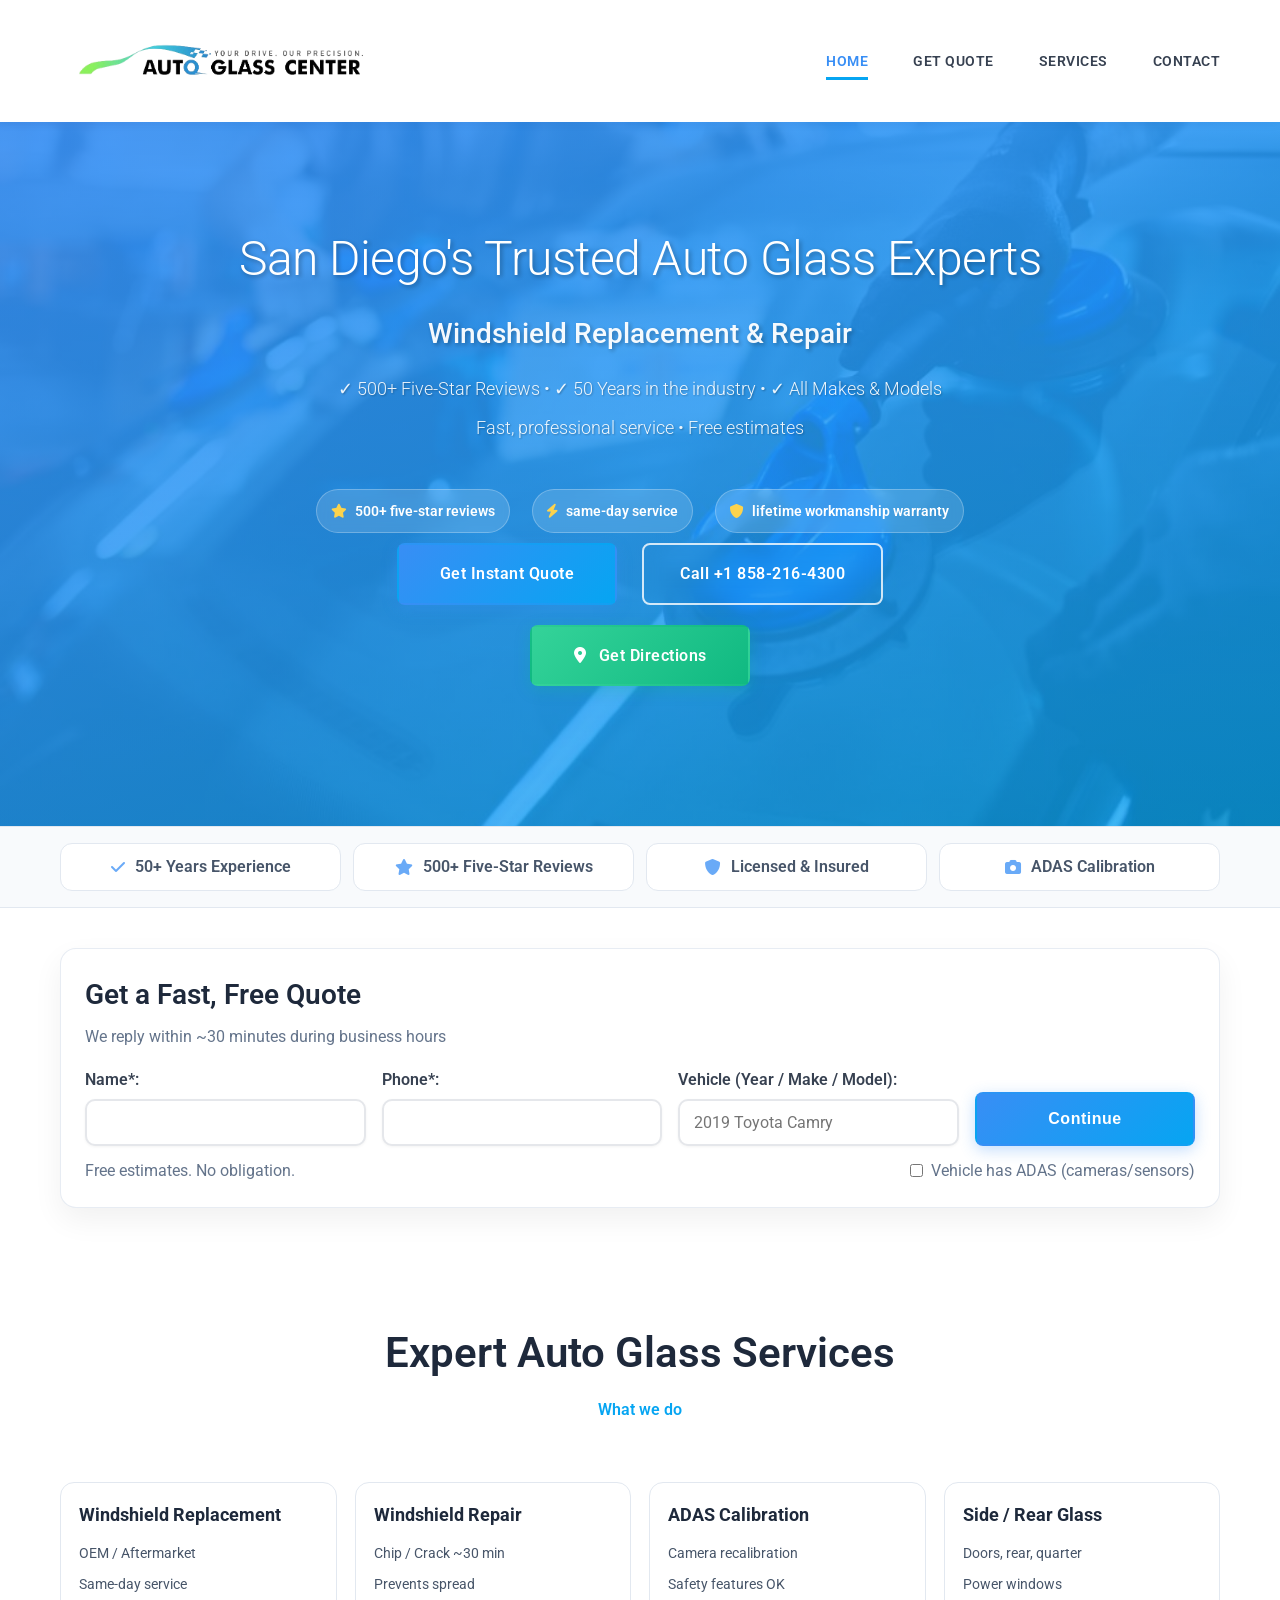
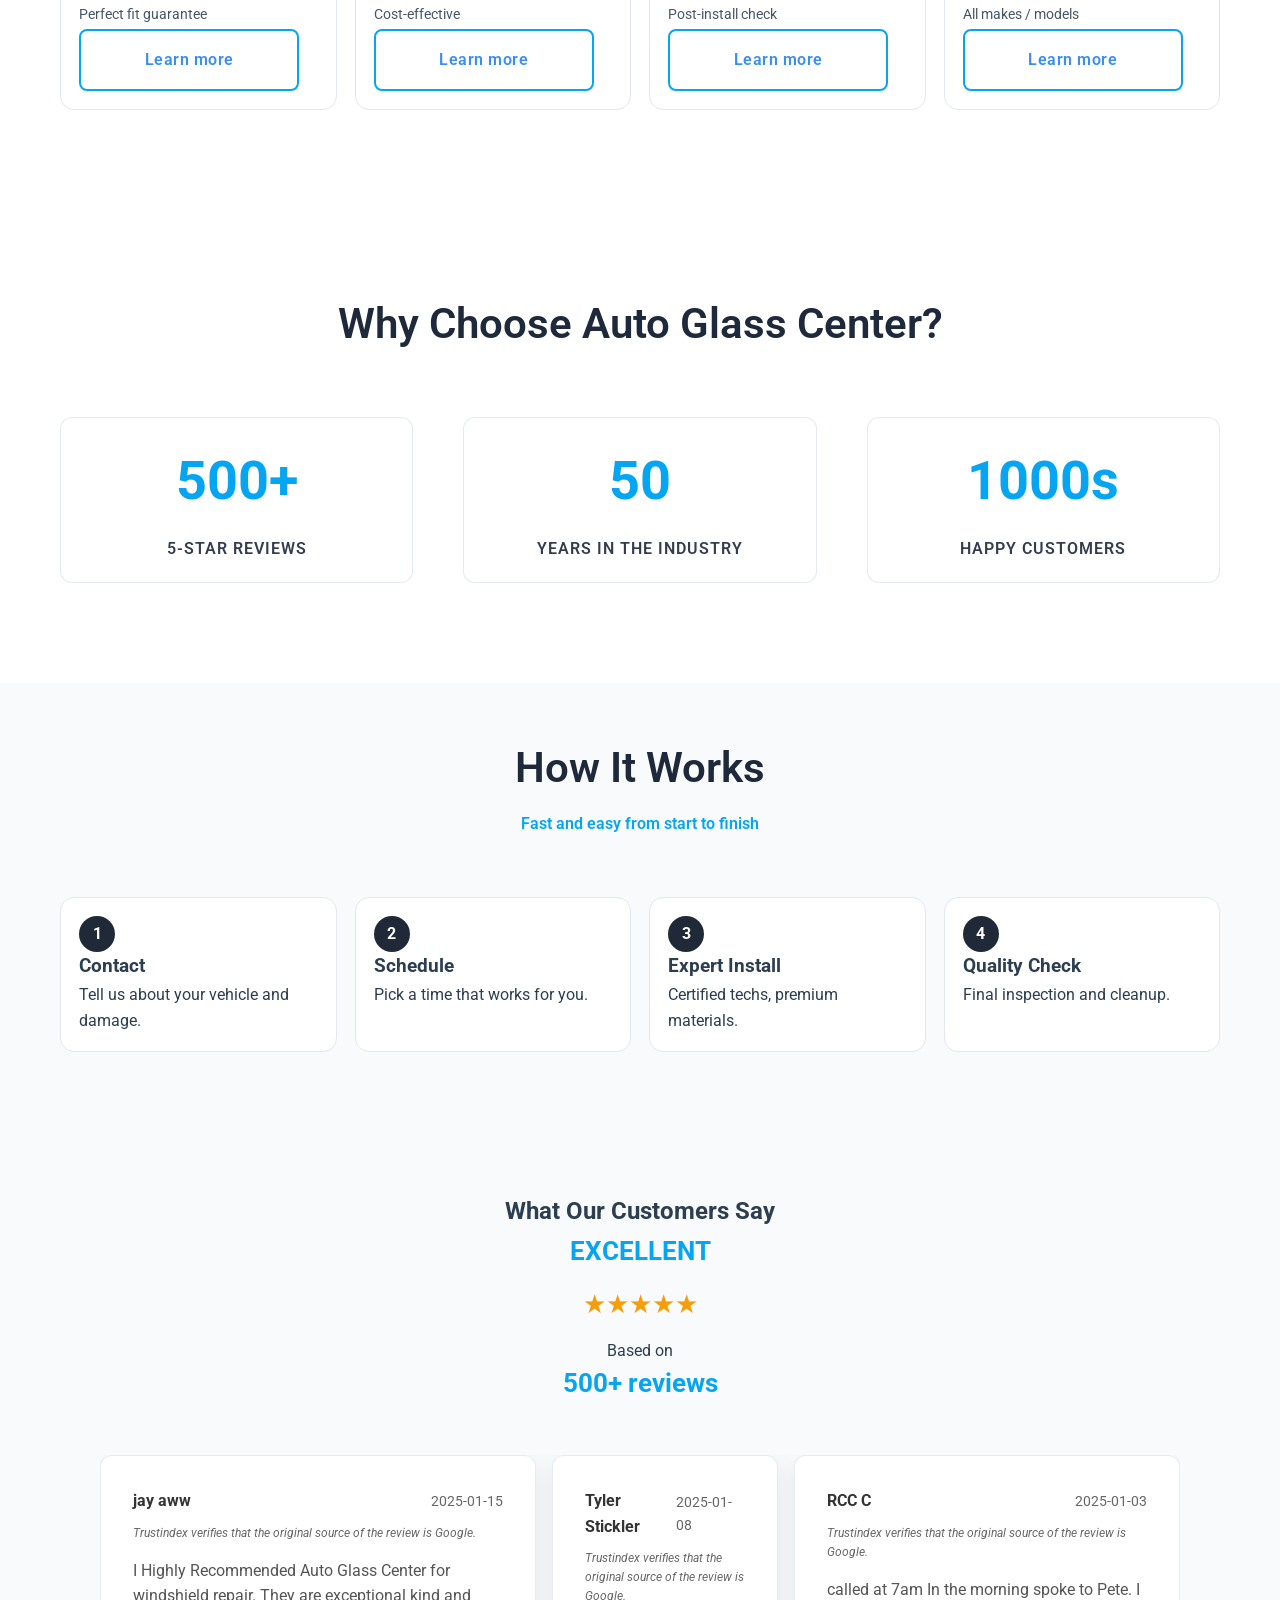
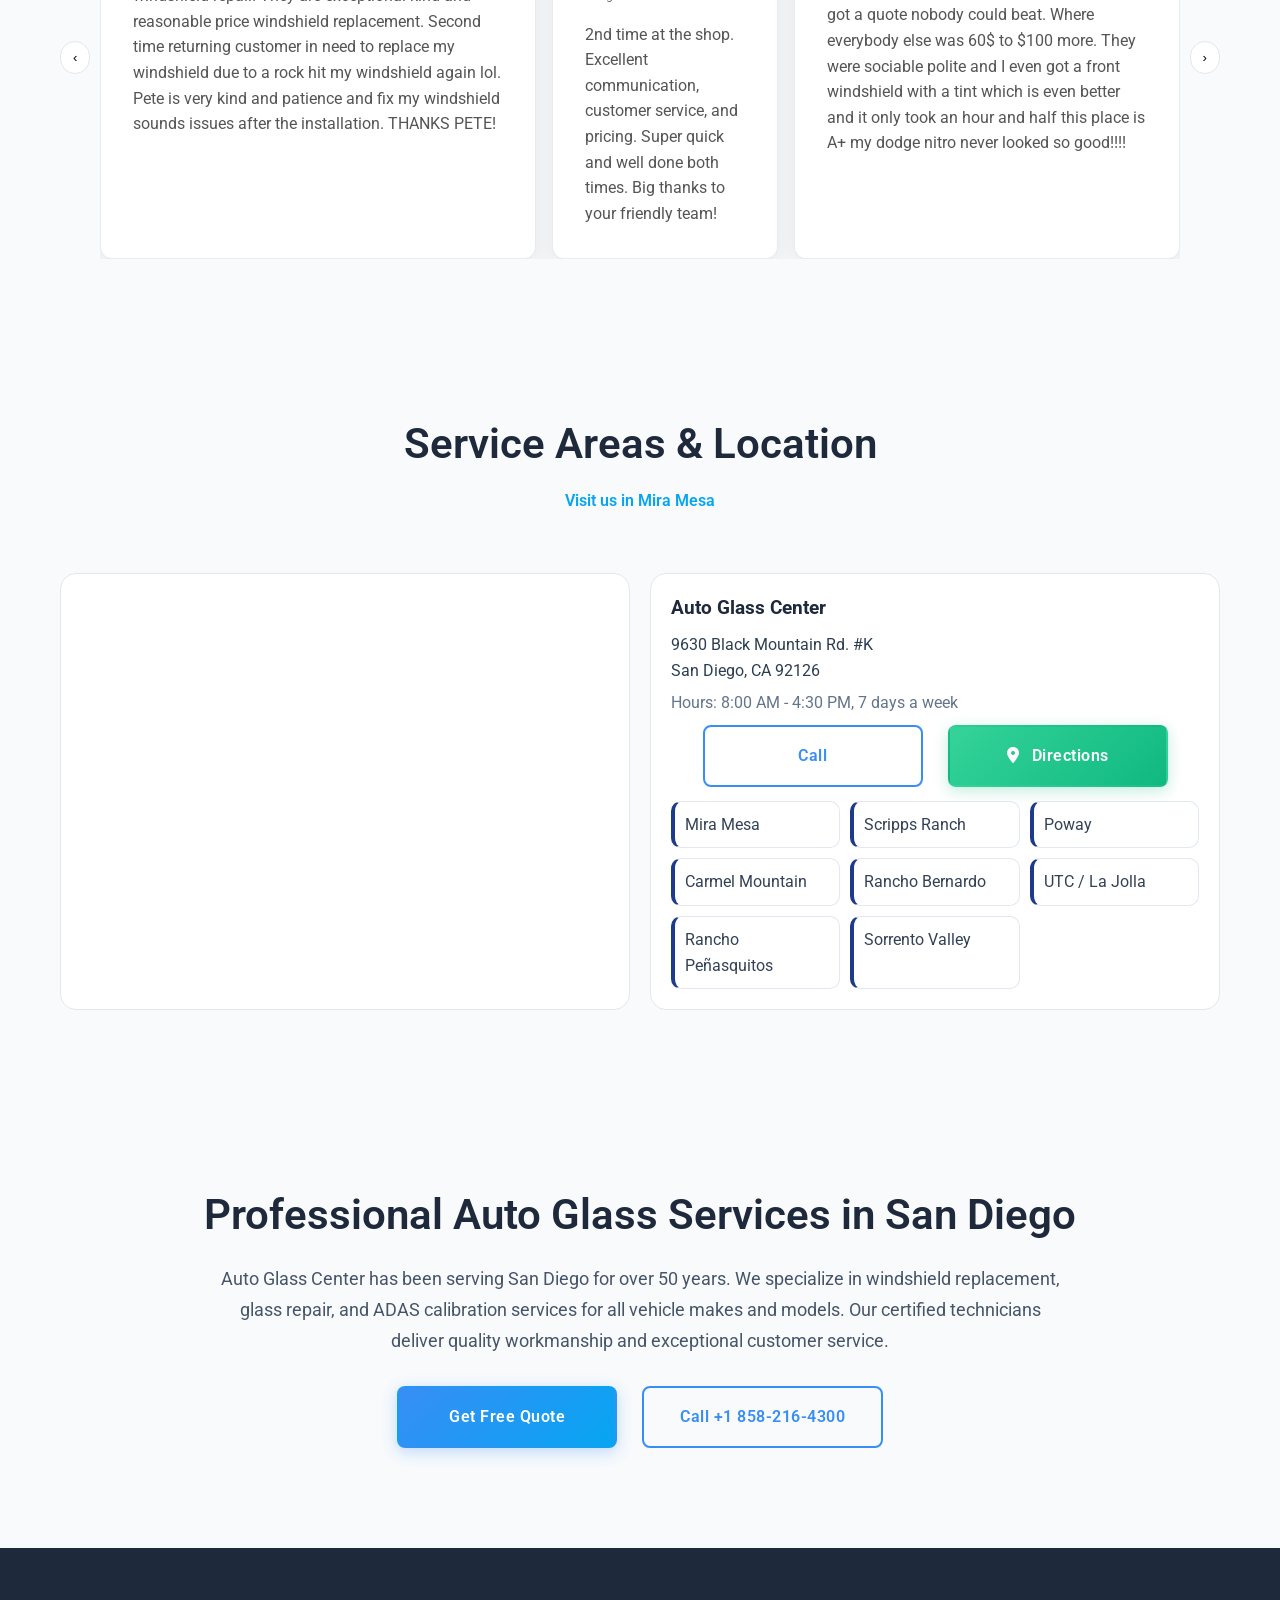
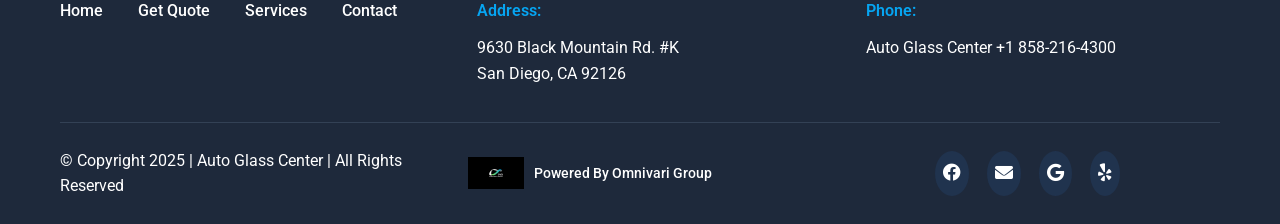
<file: index.html>
<!DOCTYPE html>
<html lang="en">
<head>
    <meta charset="UTF-8">
    <meta name="viewport" content="width=device-width, initial-scale=1.0">
    <meta name="format-detection" content="telephone=no">
    <title>Auto Glass Center - Windshield Replacement & Auto Glass Repair in San Diego</title>
    <link rel="stylesheet" href="styles.css">
    <link href="https://fonts.googleapis.com/css2?family=Roboto:wght@300;400;500;600;700&display=swap" rel="stylesheet">
    <link rel="stylesheet" href="https://cdnjs.cloudflare.com/ajax/libs/font-awesome/6.0.0/css/all.min.css">
    
    <!-- Favicon -->
    <link rel="icon" type="image/svg+xml" href="favicon.svg">
    <link rel="icon" type="image/x-icon" href="[data-uri]">
    <meta name="theme-color" content="#388ef5">
    
    <!-- SEO -->
    <meta name="description" content="Auto Glass Center in San Diego: windshield replacement and auto glass repair. Same-day service, certified technicians, free quotes. Serving Mira Mesa, Scripps Ranch, Poway.">
    <meta name="keywords" content="auto glass san diego, windshield replacement san diego, windshield repair san diego, auto glass repair, car window replacement, ADAS calibration, Mira Mesa, Scripps Ranch, Rancho Bernardo, Poway, Carmel Mountain">
    <meta name="robots" content="index, follow">
    
    <!-- Open Graph -->
    <meta property="og:title" content="Auto Glass Center | Windshield Replacement & Auto Glass Repair in San Diego">
    <meta property="og:description" content="Auto Glass Center in San Diego: windshield replacement and auto glass repair. Same-day service, certified technicians, free quotes.">
    <meta property="og:type" content="website">
    <meta property="og:site_name" content="Auto Glass Center">
    <meta property="og:locale" content="en_US">
    <meta property="og:image" content="logo.png">
    
    <!-- Twitter -->
    <meta name="twitter:card" content="summary_large_image">
    <meta name="twitter:title" content="Auto Glass Center | Windshield Replacement & Auto Glass Repair in San Diego">
    <meta name="twitter:description" content="Auto Glass Center in San Diego: windshield replacement and auto glass repair. Same-day service, certified technicians, free quotes.">
    <meta name="twitter:image" content="logo.png">
    
    <!-- LocalBusiness Structured Data -->
    <script type="application/ld+json">
    {
      "@context": "https://schema.org",
      "@type": "AutoRepair",
      "name": "Auto Glass Center",
      "image": "logo.png",
      "telephone": "+1 858-216-4300",
      "address": {
        "@type": "PostalAddress",
        "streetAddress": "9630 Black Mountain Rd. #K",
        "addressLocality": "San Diego",
        "addressRegion": "CA",
        "postalCode": "92126",
        "addressCountry": "US"
      },
      "openingHours": "Mo-Su 08:00-16:30",
      "priceRange": "$$",
      "areaServed": "San Diego, CA",
      "sameAs": [
        "https://www.facebook.com/SdAutoGlassShop/",
        "https://www.yelp.com/biz/the-auto-glass-repair-san-diego?rr=1"
      ]
    }
    </script>
</head>
<body>
    <!-- Skip to content link -->
    <a href="#main-content" class="skip-link">Skip to content</a>

    <!-- Header -->
    <header class="header">
        <!-- Main Header -->
        <nav class="navbar">
            <div class="container">
                <div class="nav-header">
                    <a href="index.html" class="logo">
                        <img src="logo.png" alt="Auto Glass Center - Your Drive. Our Precision." class="logo-image">
                    </a>
                    <button class="nav-toggle" aria-label="Open navigation">
                        <span></span><span></span><span></span>
                    </button>
                </div>
                <ul class="nav-menu">
                    <li><a href="index.html" class="active">HOME</a></li>
                    <li><a href="quote.html">GET QUOTE</a></li>
                    <li><a href="services.html">SERVICES</a></li>
                    <li><a href="contact.html">CONTACT</a></li>
                </ul>
            </div>
        </nav>
    </header>

    <!-- Hero Section -->
    <main id="main-content">
        <section class="hero">
            <div class="hero-overlay"></div>
            <div class="container">
                <div class="hero-content">
                    <h1 class="hero-title">San Diego's Trusted Auto Glass Experts</h1>
                    <h2 class="hero-subtitle">Windshield Replacement & Repair</h2>
                    
                    <div class="hero-description">
                        <p>✓ 500+ Five-Star Reviews • ✓ 50 Years in the industry • ✓ All Makes & Models</p>
                        <p>Fast, professional service • Free estimates</p>
                    </div>

                    <div class="hero-badges">
                        <div class="badge"><i class="fas fa-star"></i> 500+ five-star reviews</div>
                        <div class="badge"><i class="fas fa-bolt"></i> same-day service</div>
                        <div class="badge"><i class="fas fa-shield-alt"></i> lifetime workmanship warranty</div>
                    </div>
                    
                    <div class="hero-buttons">
                        <div class="hero-buttons-top">
                            <a href="quote.html" class="btn btn-primary">Get Instant Quote</a>
                            <a href="tel:+18582164300" class="btn btn-secondary">Call +1 858-216-4300</a>
                        </div>
                        <div class="hero-buttons-bottom">
                            <a href="https://www.google.com/maps/dir/?api=1&destination=9630+Black+Mountain+Rd+%23K+San+Diego+CA+92126" target="_blank" class="btn btn-tertiary">
                                <i class="fas fa-map-marker-alt"></i> Get Directions
                            </a>
                        </div>
                    </div>
                </div>
            </div>
        </section>

        <!-- Trust Bar -->
        <section class="trust-bar">
            <div class="container">
                <div class="trust-grid">
                    <div class="trust-item"><i class="fas fa-check"></i> 50+ Years Experience</div>
                    <div class="trust-item"><i class="fas fa-star"></i> 500+ Five-Star Reviews</div>
                    <div class="trust-item"><i class="fas fa-shield-alt"></i> Licensed & Insured</div>
                    <div class="trust-item"><i class="fas fa-camera"></i> ADAS Calibration</div>
                </div>
            </div>
        </section>

        <!-- Quick Quote Starter -->
        <section class="quick-quote-section">
            <div class="container">
                <div class="quick-quote-card">
                    <div class="quick-quote-header">
                        <h2>Get a Fast, Free Quote</h2>
                        <p>We reply within ~30 minutes during business hours</p>
                    </div>
                    <form id="quick-quote-form" class="quick-quote-form" method="GET" action="quote.html">
                        <input type="hidden" name="adas" id="qq-adas-hidden" value="0">
                        <div class="qq-row">
                            <div class="form-group">
                                <label for="qq-name">Name*:</label>
                                <input type="text" id="qq-name" name="name" required>
                            </div>
                            <div class="form-group">
                                <label for="qq-phone">Phone*:</label>
                                <input type="tel" id="qq-phone" name="phone" required>
                            </div>
                            <div class="form-group">
                                <label for="qq-vehicle">Vehicle (Year / Make / Model):</label>
                                <input type="text" id="qq-vehicle" name="notes" placeholder="2019 Toyota Camry">
                            </div>
                            <div class="qq-submit">
                                <button type="submit" class="btn btn-primary">Continue</button>
                            </div>
                        </div>
                        <div class="qq-helper">
                            <p>Free estimates. No obligation.</p>
                            <label class="qq-checkbox">
                                <input type="checkbox" id="qq-adas"> Vehicle has ADAS (cameras/sensors)
                            </label>
                        </div>
                    </form>
                </div>
            </div>
        </section>

        <!-- Services Grid -->
        <section class="home-services-section" id="services">
            <div class="container">
                <div class="section-header">
                    <h2>Expert Auto Glass Services</h2>
                    <p class="section-tagline">What we do</p>
                </div>
                <div class="home-services-grid">
                    <div class="service-card">
                        <h3>Windshield Replacement</h3>
                        <ul>
                            <li>OEM / Aftermarket</li>
                            <li>Same-day service</li>
                            <li>Perfect fit guarantee</li>
                        </ul>
                        <a href="services.html" class="learn-more-btn">Learn more</a>
                    </div>
                    <div class="service-card">
                        <h3>Windshield Repair</h3>
                        <ul>
                            <li>Chip / Crack ~30 min</li>
                            <li>Prevents spread</li>
                            <li>Cost-effective</li>
                        </ul>
                        <a href="services.html" class="learn-more-btn">Learn more</a>
                    </div>
                    <div class="service-card">
                        <h3>ADAS Calibration</h3>
                        <ul>
                            <li>Camera recalibration</li>
                            <li>Safety features OK</li>
                            <li>Post-install check</li>
                        </ul>
                        <a href="services.html" class="learn-more-btn">Learn more</a>
                    </div>
                    <div class="service-card">
                        <h3>Side / Rear Glass</h3>
                        <ul>
                            <li>Doors, rear, quarter</li>
                            <li>Power windows</li>
                            <li>All makes / models</li>
                        </ul>
                        <a href="services.html" class="learn-more-btn">Learn more</a>
                    </div>
                </div>
            </div>
        </section>

        <!-- Stats Section -->
        <section class="stats-section">
            <div class="container">
                <div class="stats-header">
                    <h2>Why Choose Auto Glass Center?</h2>
                </div>
                
                <div class="stats-grid">
                    <div class="stat-item">
                        <div class="stat-number">500+</div>
                        <div class="stat-label">5-STAR REVIEWS</div>
                    </div>
                    <div class="stat-item">
                        <div class="stat-number">50</div>
                        <div class="stat-label">YEARS IN THE INDUSTRY</div>
                    </div>
                    <div class="stat-item">
                        <div class="stat-number">1000s</div>
                        <div class="stat-label">HAPPY CUSTOMERS</div>
                    </div>
                </div>
            </div>
        </section>

        <!-- Process Section -->
        <section class="process-section">
            <div class="container">
                <div class="section-header">
                    <h2>How It Works</h2>
                    <p class="section-tagline">Fast and easy from start to finish</p>
                </div>
                <div class="process-grid">
                    <div class="process-card">
                        <div class="process-number">1</div>
                        <h3>Contact</h3>
                        <p>Tell us about your vehicle and damage.</p>
                    </div>
                    <div class="process-card">
                        <div class="process-number">2</div>
                        <h3>Schedule</h3>
                        <p>Pick a time that works for you.</p>
                    </div>
                    <div class="process-card">
                        <div class="process-number">3</div>
                        <h3>Expert Install</h3>
                        <p>Certified techs, premium materials.</p>
                    </div>
                    <div class="process-card">
                        <div class="process-number">4</div>
                        <h3>Quality Check</h3>
                        <p>Final inspection and cleanup.</p>
                    </div>
                </div>
            </div>
        </section>

        <!-- Reviews Section (Carousel) -->
        <section class="reviews-section">
            <div class="container">
                <div class="reviews-header">
                    <h2>What Our Customers Say</h2>
                    <div class="rating">
                        <strong>EXCELLENT</strong>
                        <div class="stars">★★★★★</div>
                        <p>Based on <strong>500+ reviews</strong></p>
                    </div>
                </div>
                <div class="reviews-carousel">
                    <button class="reviews-prev" aria-label="Previous reviews">‹</button>
                    <div class="reviews-track">
                        <div class="review-card">
                            <div class="reviewer-info">
                                <strong>jay aww</strong>
                                <span class="review-date">2025-01-15</span>
                            </div>
                            <div class="trustindex">Trustindex verifies that the original source of the review is Google.</div>
                            <p>I Highly Recommended Auto Glass Center for windshield repair. They are exceptional kind and reasonable price windshield replacement. Second time returning customer in need to replace my windshield due to a rock hit my windshield again lol. Pete is very kind and patience and fix my windshield sounds issues after the installation. THANKS PETE!</p>
                        </div>
                        <div class="review-card">
                            <div class="reviewer-info">
                                <strong>Tyler Stickler</strong>
                                <span class="review-date">2025-01-08</span>
                            </div>
                            <div class="trustindex">Trustindex verifies that the original source of the review is Google.</div>
                            <p>2nd time at the shop. Excellent communication, customer service, and pricing. Super quick and well done both times. Big thanks to your friendly team!</p>
                        </div>
                        <div class="review-card">
                            <div class="reviewer-info">
                                <strong>RCC C</strong>
                                <span class="review-date">2025-01-03</span>
                            </div>
                            <div class="trustindex">Trustindex verifies that the original source of the review is Google.</div>
                            <p>called at 7am In the morning spoke to Pete. I got a quote nobody could beat. Where everybody else was 60$ to $100 more. They were sociable polite and I even got a front windshield with a tint which is even better and it only took an hour and half this place is A+ my dodge nitro never looked so good!!!!</p>
                        </div>
                    </div>
                    <button class="reviews-next" aria-label="Next reviews">›</button>
                </div>
            </div>
        </section>

        <!-- Map & Areas -->
        <section class="map-areas-section">
            <div class="container">
                <div class="section-header">
                    <h2>Service Areas & Location</h2>
                    <p class="section-tagline">Visit us in Mira Mesa</p>
                </div>
                <div class="map-areas-grid">
                    <div class="map-card">
                        <div class="map-embed">
                            <iframe src="https://www.google.com/maps?q=9630+Black+Mountain+Rd+%23K,+San+Diego,+CA+92126&output=embed" width="100%" height="100%" style="border:0; min-height: 320px;" allowfullscreen="" loading="lazy" referrerpolicy="no-referrer-when-downgrade"></iframe>
                        </div>
                    </div>
                    <div class="areas-card">
                        <h3>Auto Glass Center</h3>
                        <p>9630 Black Mountain Rd. #K<br>San Diego, CA 92126</p>
                        <p class="hours">Hours: 8:00 AM - 4:30 PM, 7 days a week</p>
                        <div class="cta-buttons" style="margin-top: 10px;">
                            <a href="tel:+18582164300" class="btn btn-outline-blue">Call</a>
                            <a href="https://www.google.com/maps/dir/?api=1&destination=9630+Black+Mountain+Rd+%23K+San+Diego+CA+92126" target="_blank" class="btn btn-tertiary"><i class="fas fa-map-marker-alt"></i> Directions</a>
                        </div>
                        <ul class="areas-pills">
                            <li>Mira Mesa</li>
                            <li>Scripps Ranch</li>
                            <li>Poway</li>
                            <li>Carmel Mountain</li>
                            <li>Rancho Bernardo</li>
                            <li>UTC / La Jolla</li>
                            <li>Rancho Peñasquitos</li>
                            <li>Sorrento Valley</li>
                        </ul>
                    </div>
                </div>
            </div>
        </section>

        <!-- About Section -->
        <section class="about-section">
            <div class="container">
                <h2>Professional Auto Glass Services in San Diego</h2>
                <p>Auto Glass Center has been serving San Diego for over 50 years. We specialize in windshield replacement, glass repair, and ADAS calibration services for all vehicle makes and models. Our certified technicians deliver quality workmanship and exceptional customer service.</p>
                <div class="cta-buttons">
                    <a href="quote.html" class="btn btn-primary">Get Free Quote</a>
                    <a href="tel:+18582164300" class="btn btn-outline-blue">Call +1 858-216-4300</a>
                </div>
            </div>
        </section>
    </main>

    <!-- Footer -->
    <footer class="footer">
        <div class="container">
            <div class="footer-content">
                <div class="footer-nav">
                    <ul>
                        <li><a href="index.html">Home</a></li>
                        <li><a href="quote.html">Get Quote</a></li>
                        <li><a href="services.html">Services</a></li>
                        <li><a href="contact.html">Contact</a></li>
                    </ul>
                </div>
                
                <div class="footer-info">
                    <div class="footer-address">
                        <h4>Address:</h4>
                        <p>9630 Black Mountain Rd. #K<br>San Diego, CA 92126</p>
                    </div>
                    
                    <div class="footer-phone">
                        <h4>Phone:</h4>
                        <p>Auto Glass Center <a href="tel:+18582164300">+1 858-216-4300</a></p>
                    </div>
                </div>
            </div>
            
            <div class="footer-bottom">
                <div class="footer-left">
                    <p>© Copyright 2025 | Auto Glass Center | All Rights Reserved</p>
                </div>
                <div class="footer-center">
                    <div class="omnivari-section">
                        <img src="company logo-2.png" alt="Omnivari Group" class="omnivari-logo">
                        <span class="omnivari-text">Powered By Omnivari Group</span>
                    </div>
                </div>
                <div class="footer-right">
                    <div class="footer-social">
                        <a href="https://www.facebook.com/SdAutoGlassShop/" target="_blank" rel="noopener noreferrer"><i class="fab fa-facebook"></i></a>
                        <a href="#"><i class="fas fa-envelope"></i></a>
                        <a href="#"><i class="fab fa-google"></i></a>
                        <a href="https://www.yelp.com/biz/the-auto-glass-repair-san-diego?rr=1" target="_blank" rel="noopener noreferrer"><i class="fab fa-yelp"></i></a>
                    </div>
                </div>
            </div>
        </div>
    </footer>

    <!-- Go to Top Button -->
    <button class="go-to-top" onclick="scrollToTop()">
        <i class="fas fa-chevron-up"></i>
        Go to Top
    </button>

    <!-- Mobile Sticky Action Bar -->
    <div class="sticky-actions">
        <div class="bar">
            <a href="quote.html" class="primary">Get Quote</a>
            <a href="tel:+18582164300">Call</a>
            <a href="https://www.google.com/maps/dir/?api=1&destination=9630+Black+Mountain+Rd+%23K+San+Diego+CA+92126" target="_blank">Directions</a>
        </div>
    </div>

    <script src="script.js"></script>
</body>
</html>
</file>
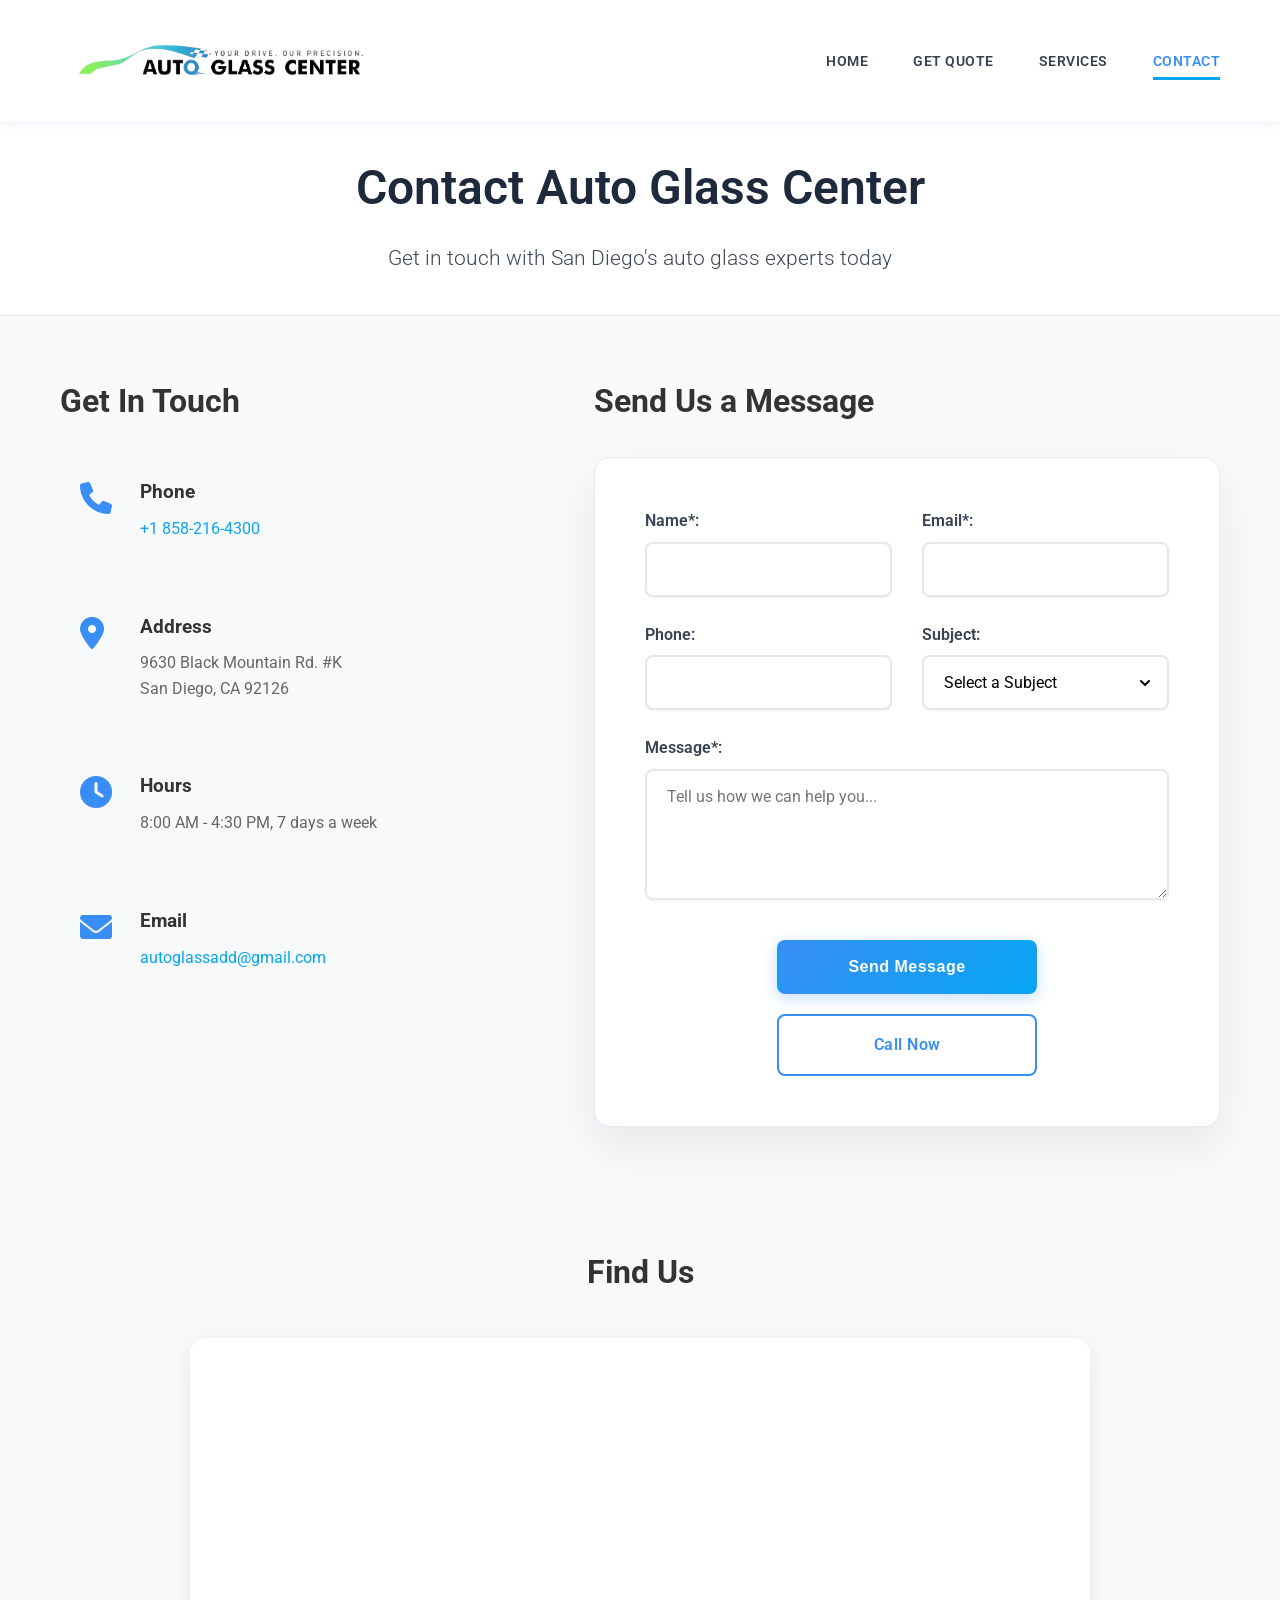
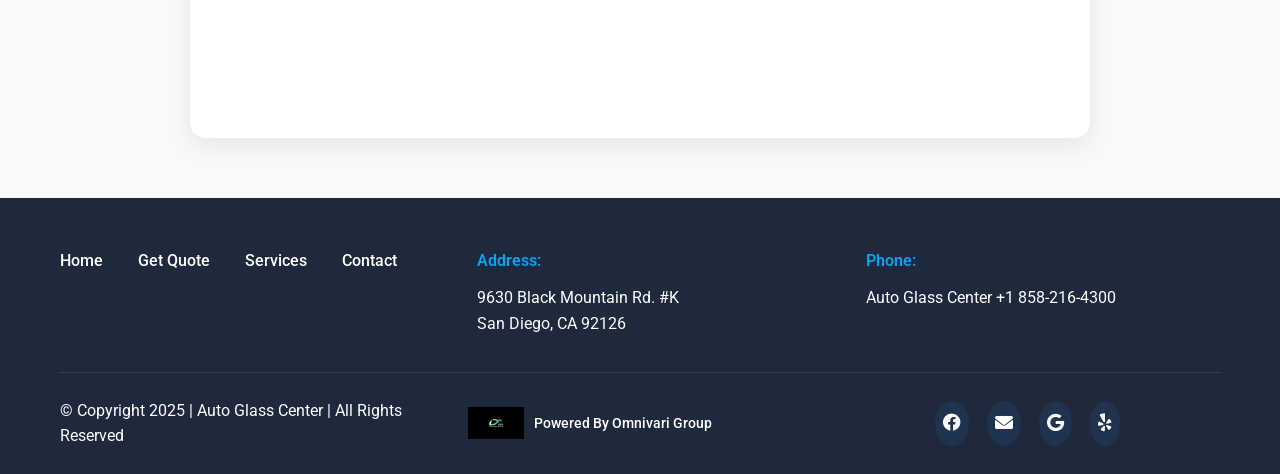
<file: contact.html>
<!DOCTYPE html>
<html lang="en">
<head>
    <meta charset="UTF-8">
    <meta name="viewport" content="width=device-width, initial-scale=1.0">
    <meta name="format-detection" content="telephone=no">
    <title>Contact Us - Auto Glass Center</title>
    <link rel="stylesheet" href="styles.css">
    <link href="https://fonts.googleapis.com/css2?family=Roboto:wght@300;400;500;600;700&display=swap" rel="stylesheet">
    <link rel="stylesheet" href="https://cdnjs.cloudflare.com/ajax/libs/font-awesome/6.0.0/css/all.min.css">
    
    <!-- Favicon -->
    <link rel="icon" type="image/svg+xml" href="favicon.svg">
    <link rel="icon" type="image/x-icon" href="[data-uri]">
    <meta name="theme-color" content="#1e3a8a">
    
    <!-- SEO -->
    <meta name="description" content="Contact Auto Glass Center in San Diego. Call +1 858-216-4300 or send a message for windshield replacement and auto glass repair.">
    <meta name="keywords" content="contact auto glass san diego, auto glass phone, windshield repair contact, windshield replacement contact">
    <meta name="robots" content="index, follow">
    
    <!-- Open Graph -->
    <meta property="og:title" content="Contact Auto Glass Center | San Diego">
    <meta property="og:description" content="Call +1 858-216-4300 or send a message for auto glass repair or windshield replacement.">
    <meta property="og:type" content="website">
    <meta property="og:site_name" content="Auto Glass Center">
    <meta property="og:image" content="logo.png">
    
    <!-- Twitter -->
    <meta name="twitter:card" content="summary_large_image">
    <meta name="twitter:title" content="Contact Auto Glass Center | San Diego">
    <meta name="twitter:description" content="Call +1 858-216-4300 or send a message for auto glass repair or windshield replacement.">
    <meta name="twitter:image" content="logo.png">
    
    <!-- Google reCAPTCHA - Temporarily disabled -->
    <!-- <script src="https://www.google.com/recaptcha/api.js" async defer></script> -->
    
         <style>
         /* reCAPTCHA Styling */
         .captcha-container {
             margin: 20px 0;
         }

         .g-recaptcha {
             transform: scale(0.9);
             transform-origin: left;
         }

         @media (max-width: 768px) {
             .g-recaptcha {
                 transform: scale(0.8);
                 transform-origin: left;
             }
         }
     </style>
</head>
<body>
    <!-- Header -->
    <header class="header">
        <!-- Main Header -->
        <nav class="navbar">
            <div class="container">
                <div class="nav-header">
                    <a href="index.html" class="logo">
                        <img src="logo.png" alt="Auto Glass Center - Your Drive. Our Precision." class="logo-image">
                    </a>
                    <button class="nav-toggle" aria-label="Open navigation">
                        <span></span><span></span><span></span>
                    </button>
                </div>
                <ul class="nav-menu">
                    <li><a href="index.html">HOME</a></li>
                    <li><a href="quote.html">GET QUOTE</a></li>
                    <li><a href="services.html">SERVICES</a></li>
                    <li><a href="contact.html" class="active">CONTACT</a></li>
                </ul>
            </div>
        </nav>
    </header>

    <main class="contact-page">
        <!-- Header Section -->
        <section class="page-header">
            <div class="container">
                <h1>Contact Auto Glass Center</h1>
                <p>Get in touch with San Diego's auto glass experts today</p>
            </div>
        </section>

        <!-- Contact Info Section -->
        <section class="contact-info-section">
            <div class="container">
                <div class="contact-grid">
                    <div class="contact-details">
                        <h2>Get In Touch</h2>
                        <div class="contact-item">
                            <i class="fas fa-phone"></i>
                            <div>
                                <h3>Phone</h3>
                                <p><a href="tel:+18582164300">+1 858-216-4300</a></p>
                            </div>
                        </div>
                        
                        <div class="contact-item">
                            <i class="fas fa-map-marker-alt"></i>
                            <div>
                                <h3>Address</h3>
                                <p>9630 Black Mountain Rd. #K<br>San Diego, CA 92126</p>
                            </div>
                        </div>
                        
                        <div class="contact-item">
                            <i class="fas fa-clock"></i>
                            <div>
                                <h3>Hours</h3>
                                <p>8:00 AM - 4:30 PM, 7 days a week</p>
                            </div>
                        </div>
                        
                        <div class="contact-item">
                            <i class="fas fa-envelope"></i>
                            <div>
                                <h3>Email</h3>
                                <p><a href="mailto:autoglassadd@gmail.com">autoglassadd@gmail.com</a></p>
                            </div>
                        </div>
                    </div>
                    
                    <div class="contact-form-container">
                        <h2>Send Us a Message</h2>
                        <form class="contact-form" action="https://formspree.io/f/xandneop" method="POST">
                            <input type="hidden" name="_subject" value="New Contact Form Message">
                            <div class="form-row">
                                <div class="form-group">
                                    <label for="name">Name*:</label>
                                    <input type="text" id="name" name="name" required>
                                </div>
                                <div class="form-group">
                                    <label for="email">Email*:</label>
                                    <input type="email" id="email" name="email" required>
                                </div>
                            </div>
                            
                            <div class="form-row">
                                <div class="form-group">
                                    <label for="phone">Phone:</label>
                                    <input type="tel" id="phone" name="phone">
                                </div>
                                <div class="form-group">
                                    <label for="subject">Subject:</label>
                                    <select id="subject" name="subject">
                                        <option value="">Select a Subject</option>
                                        <option value="quote">Request Quote</option>
                                        <option value="appointment">Schedule Appointment</option>
                                        <option value="question">General Question</option>
                                        <option value="complaint">Complaint</option>
                                        <option value="other">Other</option>
                                    </select>
                                </div>
                            </div>
                            
                            <div class="form-group">
                                <label for="message">Message*:</label>
                                <textarea id="message" name="message" rows="5" required placeholder="Tell us how we can help you..."></textarea>
                            </div>
                            
                                                <!-- reCAPTCHA - Temporarily disabled -->
                    <!-- <div class="form-group captcha-container">
                        <div class="g-recaptcha" data-sitekey="6LezXHUrAAAAAD_ZfdEutVg116QL7LWQ_mqOGy0Q"></div>
                    </div> -->
                            
                            <div class="form-buttons">
                                <button type="submit" class="btn btn-primary">Send Message</button>
                                <a href="tel:+18582164300" class="btn btn-outline-blue">Call Now</a>
                            </div>
                        </form>
                    </div>
                </div>
            </div>
        </section>


        <!-- Map Section -->
        <section class="map-section">
            <div class="container">
                <h2>Find Us</h2>
                <div class="map-container" style="height: 400px; width: 100%; max-width: 900px; margin: 0 auto; border-radius: 16px; overflow: hidden; box-shadow: 0 8px 25px rgba(0,0,0,0.08);">
                    <iframe
                        src="https://www.google.com/maps?q=9630+Black+Mountain+Rd+%23K,+San+Diego,+CA+92126&output=embed"
                        width="100%" height="100%" style="border:0; min-height: 400px;" allowfullscreen="" loading="lazy" referrerpolicy="no-referrer-when-downgrade"></iframe>
                </div>
            </div>
        </section>
    </main>

    <!-- Footer -->
    <footer class="footer">
        <div class="container">
            <div class="footer-content">
                <div class="footer-nav">
                    <ul>
                        <li><a href="index.html">Home</a></li>
                        <li><a href="quote.html">Get Quote</a></li>
                        <li><a href="services.html">Services</a></li>
                        <li><a href="contact.html">Contact</a></li>
                    </ul>
                </div>
                
                <div class="footer-info">
                    <div class="footer-address">
                        <h4>Address:</h4>
                        <p>9630 Black Mountain Rd. #K<br>San Diego, CA 92126</p>
                    </div>
                    
                    <div class="footer-phone">
                        <h4>Phone:</h4>
                        <p>Auto Glass Center <a href="tel:+18582164300">+1 858-216-4300</a></p>
                    </div>
                </div>
            </div>
            
            <div class="footer-bottom">
                <div class="footer-left">
                    <p>© Copyright 2025 | Auto Glass Center | All Rights Reserved</p>
                </div>
                <div class="footer-center">
                    <div class="omnivari-section">
                        <img src="company logo-2.png" alt="Omnivari Group" class="omnivari-logo">
                        <span class="omnivari-text">Powered By Omnivari Group</span>
                    </div>
                </div>
                <div class="footer-right">
                    <div class="footer-social">
                        <a href="https://www.facebook.com/SdAutoGlassShop/" target="_blank" rel="noopener noreferrer"><i class="fab fa-facebook"></i></a>
                        <a href="#"><i class="fas fa-envelope"></i></a>
                        <a href="#"><i class="fab fa-google"></i></a>
                        <a href="https://www.yelp.com/biz/the-auto-glass-repair-san-diego?rr=1" target="_blank" rel="noopener noreferrer"><i class="fab fa-yelp"></i></a>
                    </div>
                </div>
            </div>
        </div>
    </footer>

    <!-- Mobile Sticky Action Bar -->
    <div class="sticky-actions">
        <div class="bar">
            <a href="quote.html" class="primary">Get Quote</a>
            <a href="tel:+18582164300">Call</a>
            <a href="https://www.google.com/maps/dir/?api=1&destination=9630+Black+Mountain+Rd+%23K+San+Diego+CA+92126" target="_blank">Directions</a>
        </div>
    </div>

    <script src="script.js"></script>
</body>
</html>
</file>
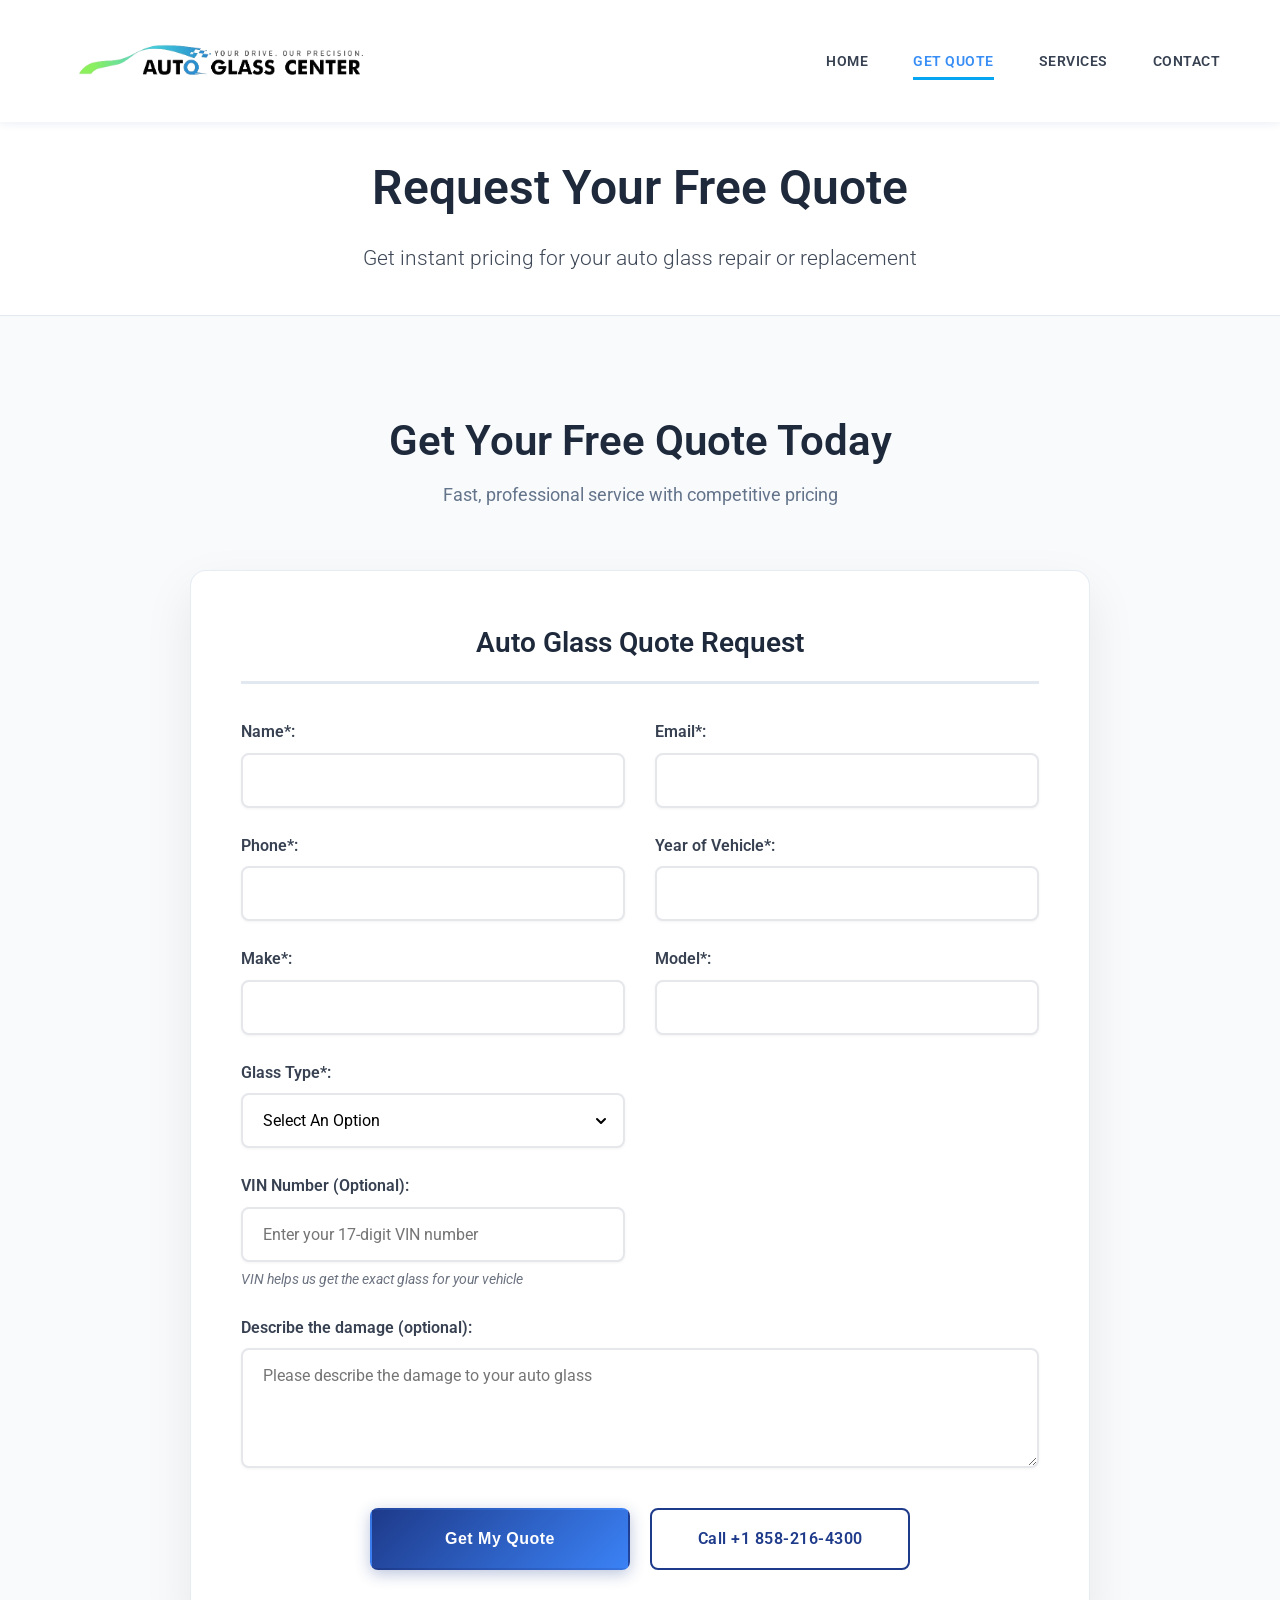
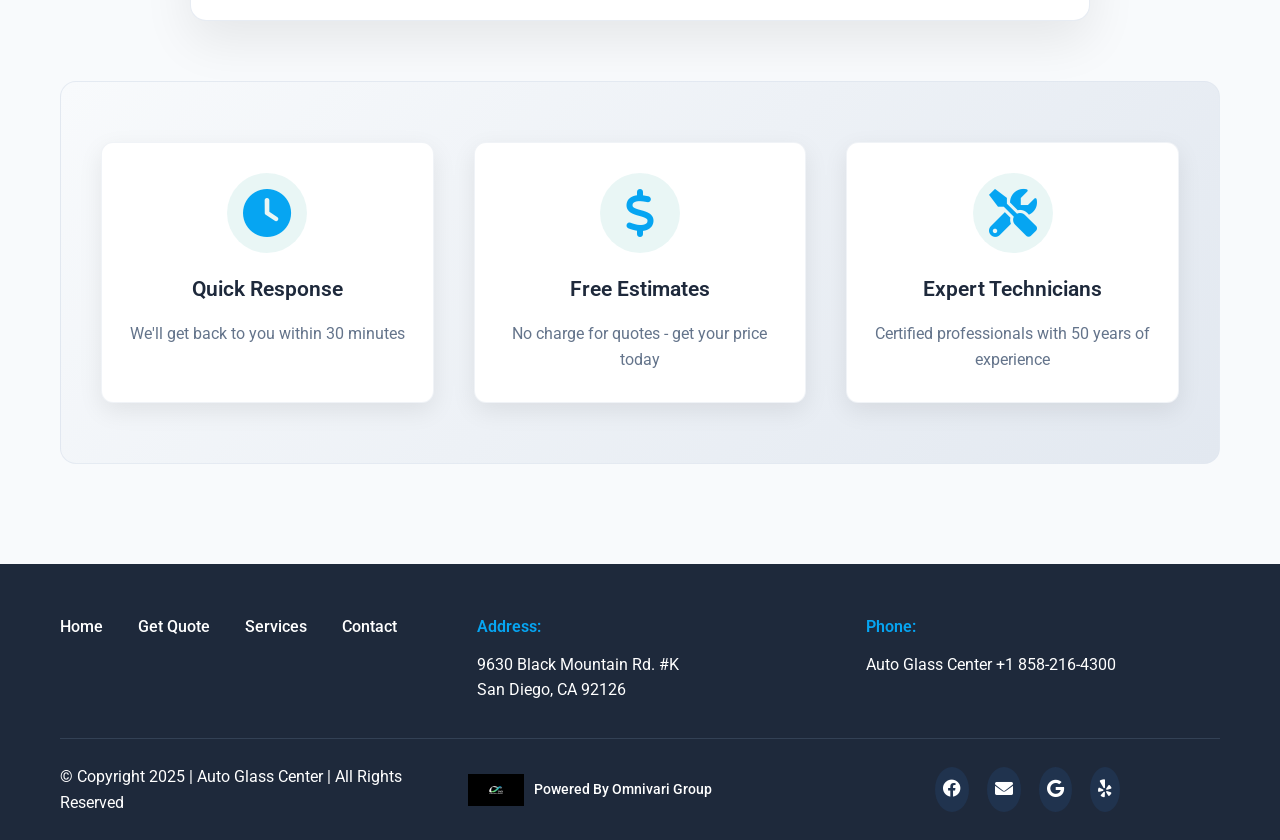
<file: quote.html>
<!DOCTYPE html>
<html lang="en">
<head>
    <meta charset="UTF-8">
    <meta name="viewport" content="width=device-width, initial-scale=1.0">
    <meta name="format-detection" content="telephone=no">
    <title>Request Quote - Auto Glass Center</title>
    <link rel="stylesheet" href="styles.css"> <link href="https://fonts.googleapis.com/css2?family=Roboto:wght@300;400;500;600;700&display=swap" rel="stylesheet">
    <link rel="stylesheet" href="https://cdnjs.cloudflare.com/ajax/libs/font-awesome/6.0.0/css/all.min.css">
    <link rel="icon" type="image/svg+xml" href="favicon.svg">
    <link rel="icon" type="image/x-icon" href="[data-uri]">
    <meta name="theme-color" content="#1e3a8a">
    
    <!-- SEO -->
    <meta name="description" content="Request a free quote for windshield replacement or auto glass repair in San Diego. Fast response, certified technicians, competitive pricing.">
    <meta name="keywords" content="auto glass quote san diego, windshield replacement quote, windshield repair quote, car window quote, san diego">
    <meta name="robots" content="index, follow">
    
    <!-- Open Graph -->
    <meta property="og:title" content="Get a Free Auto Glass Quote | Auto Glass Center San Diego">
    <meta property="og:description" content="Request a free quote for windshield replacement or auto glass repair in San Diego. Same-day service available.">
    <meta property="og:type" content="website">
    <meta property="og:site_name" content="Auto Glass Center">
    <meta property="og:image" content="logo.png">
    
    <!-- Twitter -->
    <meta name="twitter:card" content="summary_large_image">
    <meta name="twitter:title" content="Get a Free Auto Glass Quote | Auto Glass Center San Diego">
    <meta name="twitter:description" content="Request a free quote for windshield replacement or auto glass repair in San Diego.">
    <meta name="twitter:image" content="logo.png">
    
    <!-- Google reCAPTCHA - Temporarily disabled -->
    <!-- <script src="https://www.google.com/recaptcha/api.js" async defer></script> -->

    <style>
        /* Base button style from your CSS file */
        .btn {
            padding: 16px 36px;
            border-radius: 8px;
            text-decoration: none;
            font-weight: 600;
            transition: all 0.3s ease;
            display: inline-block;
            text-align: center;
            font-size: 16px;
            min-width: 220px;
            letter-spacing: 0.5px;
        }

        /* Primary button from your CSS for context */
        .btn-primary {
            background: linear-gradient(135deg, #1e3a8a 0%, #3b82f6 100%);
            color: white;
            border: 2px solid transparent;
            box-shadow: 0 4px 15px rgba(30, 58, 138, 0.3);
        }

        .btn-primary:hover {
            background: linear-gradient(135deg, #1e40af 0%, #2563eb 100%);
            transform: translateY(-2px);
            box-shadow: 0 8px 25px rgba(30, 58, 138, 0.4);
        }

        /* New Blue Outline Button Style */
        .btn-outline-blue {
            background: transparent;
            color: #1e3a8a; /* Dark blue from your theme */
            border: 2px solid #1e3a8a;
            transition: all 0.3s ease;
        }

        .btn-outline-blue:hover {
            background: #1e3a8a; /* Background becomes blue on hover */
            color: white; /* Text becomes white on hover */
            transform: translateY(-2px);
            box-shadow: 0 8px 25px rgba(30, 58, 138, 0.4);
        }

        /* reCAPTCHA Styling */
        .captcha-container {
            margin: 20px 0;
        }

        .g-recaptcha {
            transform: scale(0.9);
            transform-origin: left;
        }

        @media (max-width: 768px) {
            .g-recaptcha {
                transform: scale(0.8);
                transform-origin: left;
            }
        }
    </style>
</head>
<body>
<header class="header">
    <nav class="navbar">
        <div class="container">
                            <div class="nav-header">
                    <a href="index.html" class="logo">
                        <img src="logo.png" alt="Auto Glass Center - Your Drive. Our Precision." class="logo-image">
                    </a>
                    <button class="nav-toggle" aria-label="Open navigation">
                    <span></span><span></span><span></span>
                </button>
            </div>
            <ul class="nav-menu">
                <li><a href="index.html">HOME</a></li>
                <li><a href="quote.html" class="active">GET QUOTE</a></li>
                <li><a href="services.html">SERVICES</a></li>
                <li><a href="contact.html">CONTACT</a></li>
            </ul>
        </div>
    </nav>
</header>

<main class="quote-page">
    <section class="page-header">
        <div class="container">
            <h1>Request Your Free Quote</h1>
            <p>Get instant pricing for your auto glass repair or replacement</p>
        </div>
    </section>

    <section class="contact-form-section">
        <div class="container">
            <div class="form-header">
                <h2>Get Your Free Quote Today</h2>
                <p>Fast, professional service with competitive pricing</p>
            </div>
            <form class="contact-form" action="https://formspree.io/f/xdklkegl" method="POST">
                <input type="hidden" name="_subject" value="New Auto Glass Quote Request">
                <div class="form-step">
                    <h3>Auto Glass Quote Request</h3>
                    <div class="form-row">
                        <div class="form-group">
                            <label for="name">Name*:</label>
                            <input type="text" id="name" name="name" required>
                        </div>
                        <div class="form-group">
                            <label for="email">Email*:</label>
                            <input type="email" id="email" name="email" required>
                        </div>
                    </div>
                    <div class="form-row">
                        <div class="form-group">
                            <label for="phone">Phone*:</label>
                            <input type="tel" id="phone" name="phone" required>
                        </div>
                        <div class="form-group">
                            <label for="year">Year of Vehicle*:</label>
                            <input type="text" id="year" name="year" required>
                        </div>
                    </div>
                    <div class="form-row">
                        <div class="form-group">
                            <label for="make">Make*:</label>
                            <input type="text" id="make" name="make" required>
                        </div>
                        <div class="form-group">
                            <label for="model">Model*:</label>
                            <input type="text" id="model" name="model" required>
                        </div>
                    </div>
                    <div class="form-row">
                        <div class="form-group">
                            <label for="glass-type">Glass Type*:</label>
                            <select id="glass-type" name="glass-type" required>
                                <option value="">Select An Option</option>
                                <option value="windshield">Windshield</option>
                                <option value="back-window">Back Window</option>
                                <option value="front-door">Front Door</option>
                                <option value="rear-door">Rear Door</option>
                                <option value="mirrors">Rear / Side Mirrors</option>
                                <option value="quarter">Quarter</option>
                            </select>
                        </div>
                    </div>
                    <div class="form-row">
                        <div class="form-group">
                            <label for="vin">VIN Number (Optional):</label>
                            <input type="text" id="vin" name="vin" placeholder="Enter your 17-digit VIN number" maxlength="17">
                            <small class="form-help">VIN helps us get the exact glass for your vehicle</small>
                        </div>
                    </div>
                    <div class="form-group">
                        <label for="notes">Describe the damage (optional):</label>
                        <textarea id="notes" name="notes" rows="4" placeholder="Please describe the damage to your auto glass"></textarea>
                    </div>
                    
                    <!-- reCAPTCHA - Temporarily disabled -->
                    <!-- <div class="form-group captcha-container">
                        <div class="g-recaptcha" data-sitekey="6LezXHUrAAAAAD_ZfdEutVg116QL7LWQ_mqOGy0Q"></div>
                    </div> -->
                    
                    <div class="form-buttons">
                        <button type="submit" class="btn btn-primary">Get My Quote</button>
                        <a href="tel:+18582164300" class="btn btn-outline-blue">Call +1 858-216-4300</a>
                    </div>
                </div>
            </form>
            <div class="quote-info">
                <div class="info-grid">
                    <div class="info-item">
                        <i class="fas fa-clock"></i>
                        <h3>Quick Response</h3>
                        <p>We'll get back to you within 30 minutes</p>
                    </div>
                    <div class="info-item">
                        <i class="fas fa-dollar-sign"></i>
                        <h3>Free Estimates</h3>
                        <p>No charge for quotes - get your price today</p>
                    </div>
                    <div class="info-item">
                        <i class="fas fa-tools"></i>
                        <h3>Expert Technicians</h3>
                        <p>Certified professionals with 50 years of experience</p>
                    </div>
                </div>
            </div>
        </div>
    </section>
</main>

<footer class="footer">
    <div class="container">
        <div class="footer-content">
            <div class="footer-nav">
                <ul>
                    <li><a href="index.html">Home</a></li>
                    <li><a href="quote.html">Get Quote</a></li>
                    <li><a href="services.html">Services</a></li>
                    <li><a href="contact.html">Contact</a></li>
                </ul>
            </div>
            <div class="footer-info">
                <div class="footer-address">
                    <h4>Address:</h4>
                    <p>9630 Black Mountain Rd. #K<br>San Diego, CA 92126</p>
                </div>
                <div class="footer-phone">
                    <h4>Phone:</h4>
                    <p>Auto Glass Center <a href="tel:+18582164300">+1 858-216-4300</a></p>
                </div>
            </div>
        </div>
                    <div class="footer-bottom">
                <div class="footer-left">
                    <p>© Copyright 2025 | Auto Glass Center | All Rights Reserved</p>
                </div>
                <div class="footer-center">
                    <div class="omnivari-section">
                        <img src="company logo-2.png" alt="Omnivari Group" class="omnivari-logo">
                        <span class="omnivari-text">Powered By Omnivari Group</span>
                    </div>
                </div>
                <div class="footer-right">
                    <div class="footer-social">
                        <a href="https://www.facebook.com/SdAutoGlassShop/" target="_blank" rel="noopener noreferrer"><i class="fab fa-facebook"></i></a>
                        <a href="#"><i class="fas fa-envelope"></i></a>
                        <a href="#"><i class="fab fa-google"></i></a>
                        <a href="https://www.yelp.com/biz/the-auto-glass-repair-san-diego?rr=1" target="_blank" rel="noopener noreferrer"><i class="fab fa-yelp"></i></a>
                    </div>
                </div>
            </div>
    </div>
</footer>

<!-- Mobile Sticky Action Bar -->
<div class="sticky-actions">
    <div class="bar">
        <a href="quote.html" class="primary">Get Quote</a>
        <a href="tel:+18582164300">Call</a>
        <a href="https://www.google.com/maps/dir/?api=1&destination=9630+Black+Mountain+Rd+%23K+San+Diego+CA+92126" target="_blank">Directions</a>
    </div>
</div>

<script src="script.js"></script>
</body>
</html>
</file>
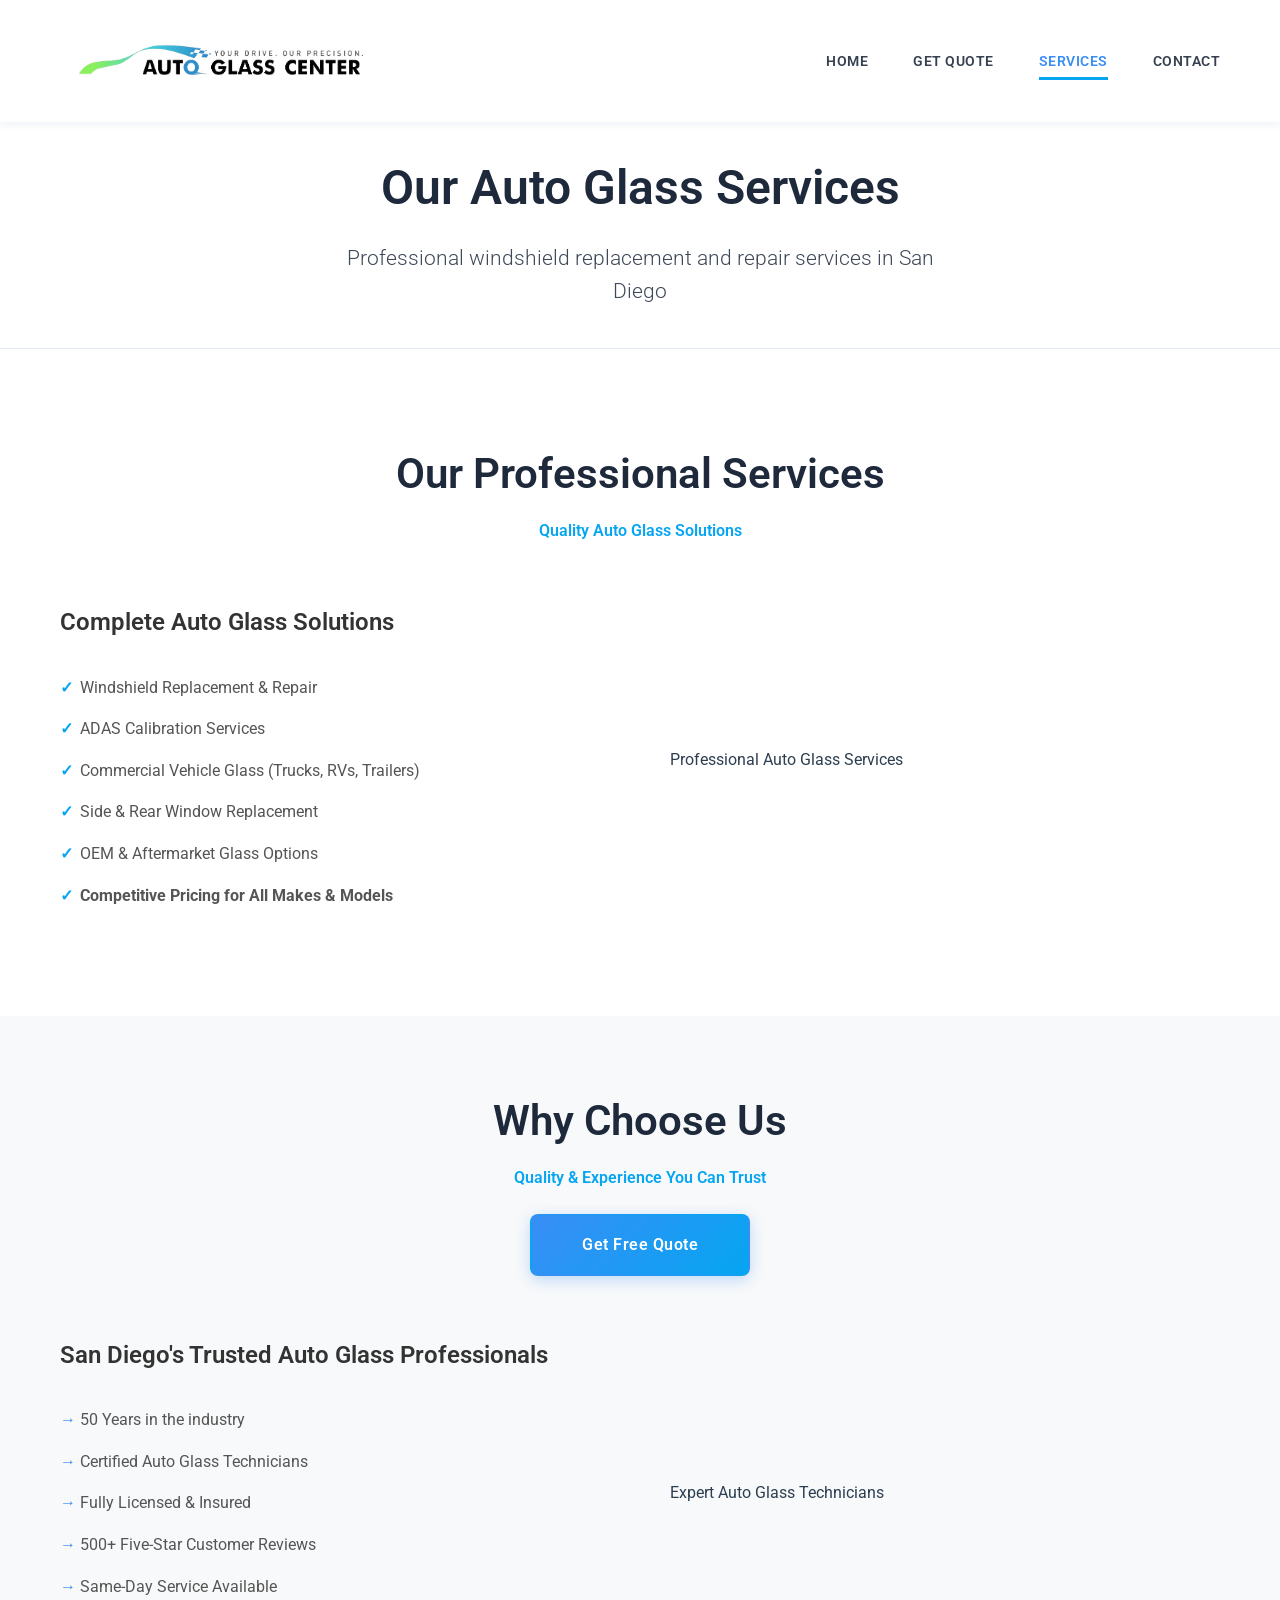
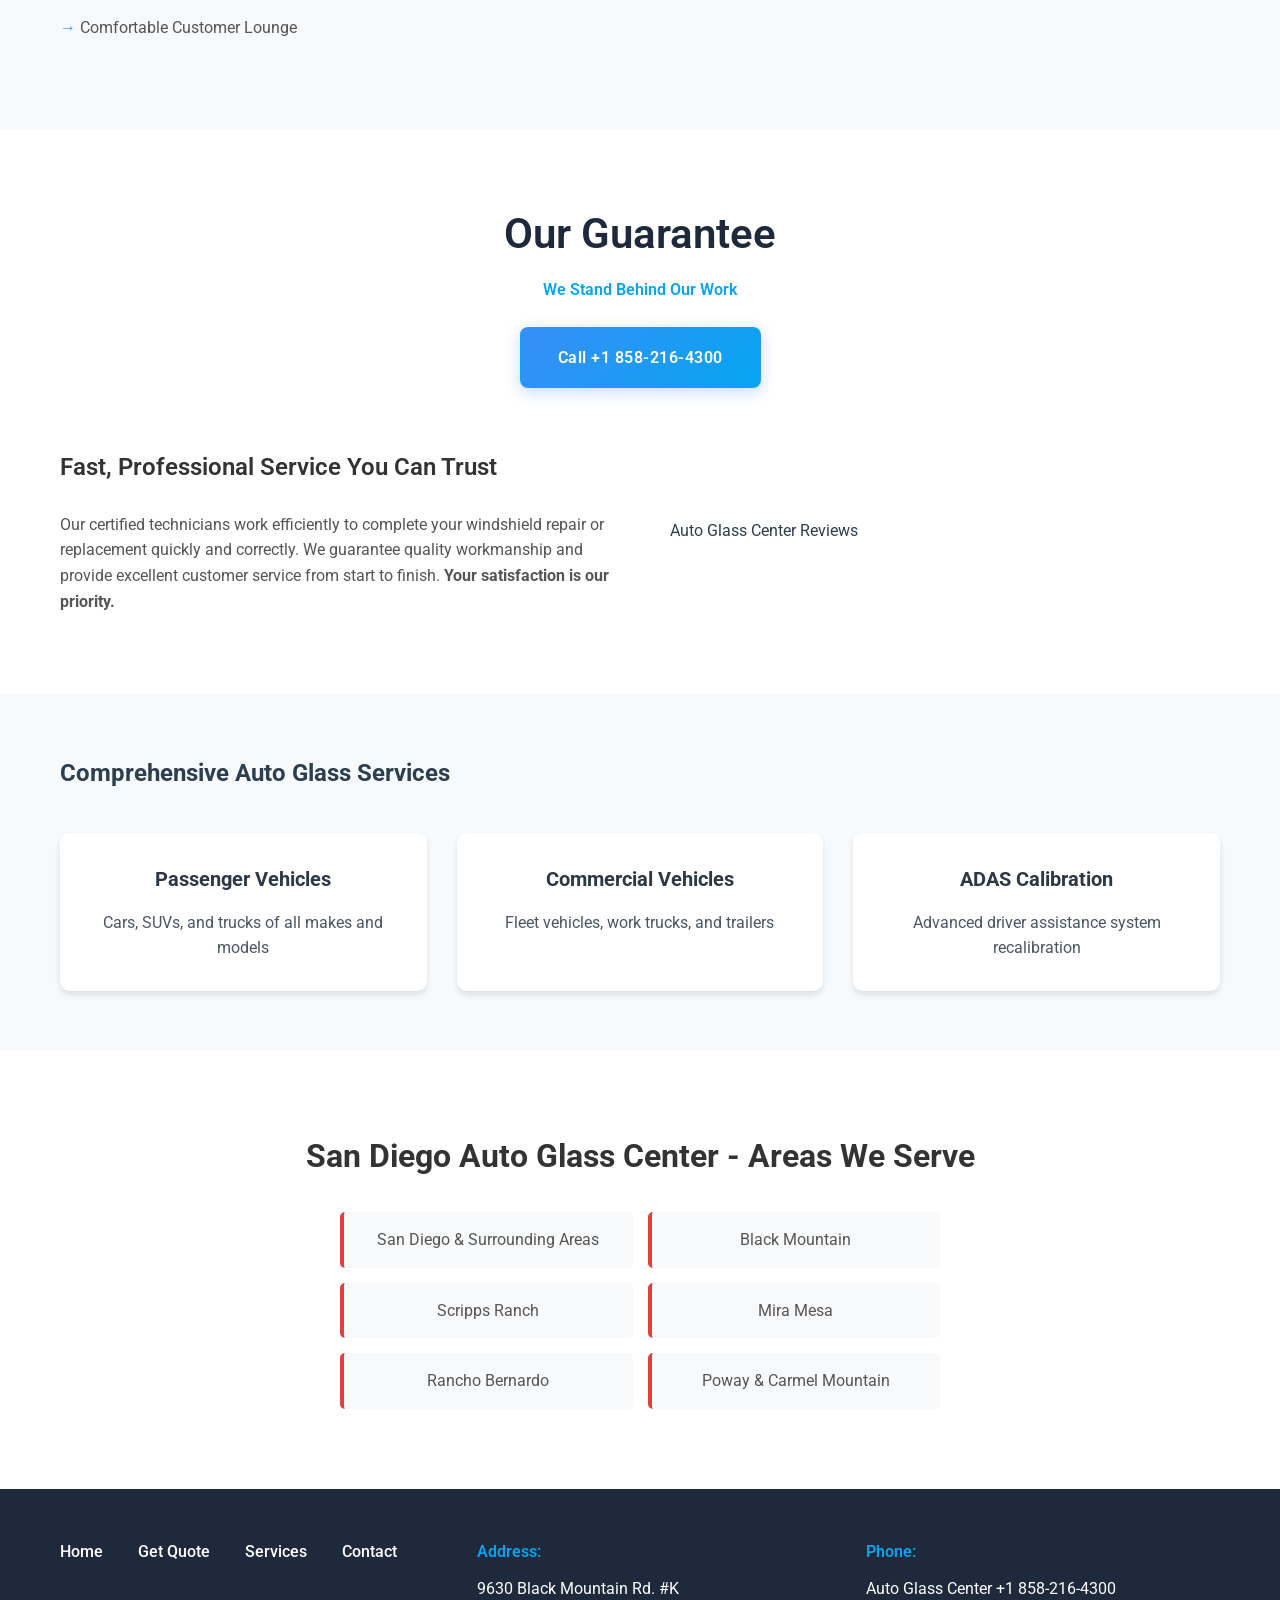
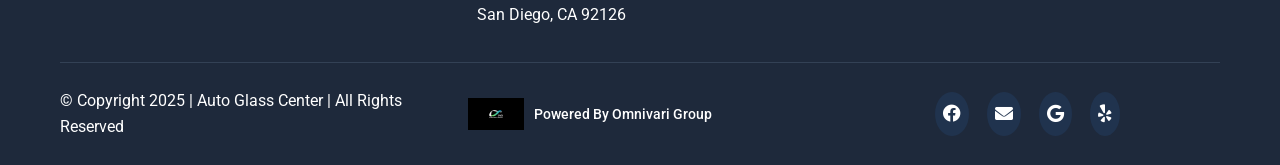
<file: services.html>
<!DOCTYPE html>
<html lang="en">
<head>
    <meta charset="UTF-8">
    <meta name="viewport" content="width=device-width, initial-scale=1.0">
    <meta name="format-detection" content="telephone=no">
    <title>Services - Auto Glass Center</title>
    <link rel="stylesheet" href="styles.css">
    <link href="https://fonts.googleapis.com/css2?family=Roboto:wght@300;400;500;600;700&display=swap" rel="stylesheet">
    <link rel="stylesheet" href="https://cdnjs.cloudflare.com/ajax/libs/font-awesome/6.0.0/css/all.min.css">
    
    <!-- Favicon -->
    <link rel="icon" type="image/svg+xml" href="favicon.svg">
    <link rel="icon" type="image/x-icon" href="[data-uri]">
    <meta name="theme-color" content="#1e3a8a">
    
    <!-- SEO -->
    <meta name="description" content="Auto Glass services in San Diego: windshield replacement & chip repair, side and rear windows, ADAS calibration, commercial vehicle glass.">
    <meta name="keywords" content="auto glass services san diego, windshield replacement, windshield chip repair, side window replacement, rear window replacement, ADAS calibration">
    <meta name="robots" content="index, follow">
    
    <!-- Open Graph -->
    <meta property="og:title" content="Auto Glass Services | Windshield Replacement & Repair in San Diego">
    <meta property="og:description" content="Professional auto glass services: windshield replacement, repair, ADAS calibration. Serving San Diego.">
    <meta property="og:type" content="website">
    <meta property="og:site_name" content="Auto Glass Center">
    <meta property="og:image" content="logo.png">
    
    <!-- Twitter -->
    <meta name="twitter:card" content="summary_large_image">
    <meta name="twitter:title" content="Auto Glass Services | Windshield Replacement & Repair in San Diego">
    <meta name="twitter:description" content="Professional auto glass services: windshield replacement, repair, ADAS calibration. Serving San Diego.">
    <meta name="twitter:image" content="logo.png">
</head>
<body>
    <!-- Header -->
    <header class="header">
        <!-- Main Header -->
        <nav class="navbar">
            <div class="container">
                <div class="nav-header">
                    <a href="index.html" class="logo">
                        <img src="logo.png" alt="Auto Glass Center - Your Drive. Our Precision." class="logo-image">
                    </a>
                    <button class="nav-toggle" aria-label="Open navigation">
                        <span></span><span></span><span></span>
                    </button>
                </div>
                <ul class="nav-menu">
                    <li><a href="index.html">HOME</a></li>
                    <li><a href="quote.html">GET QUOTE</a></li>
                    <li><a href="services.html" class="active">SERVICES</a></li>
                    <li><a href="contact.html">CONTACT</a></li>
                </ul>
            </div>
        </nav>
    </header>

    <main class="services-page">
        <!-- Header Section -->
        <section class="page-header">
            <div class="container">
                <h1>Our Auto Glass Services</h1>
                <p>Professional windshield replacement and repair services in San Diego</p>
            </div>
        </section>

        <!-- Services Section -->
        <section class="services-section">
            <div class="container">
                <div class="section-header">
                    <h2>Our Professional Services</h2>
                    <p class="section-tagline">Quality Auto Glass Solutions</p>
                </div>
                
                <div class="services-content">
                    <div class="services-text">
                        <h3>Complete Auto Glass Solutions</h3>
                        <ul class="services-list">
                            <li>Windshield Replacement & Repair</li>
                            <li>ADAS Calibration Services</li>
                            <li>Commercial Vehicle Glass (Trucks, RVs, Trailers)</li>
                            <li>Side & Rear Window Replacement</li>
                            <li>OEM & Aftermarket Glass Options</li>
                            <li><strong>Competitive Pricing for All Makes & Models</strong></li>
                        </ul>
                    </div>
                    <div class="services-image">
                        <div class="placeholder-image">Professional Auto Glass Services</div>
                    </div>
                </div>
            </div>
        </section>

        <!-- Quality Section -->
        <section class="quality-section">
            <div class="container">
                <div class="section-header">
                    <h2>Why Choose Us</h2>
                    <p class="section-tagline">Quality & Experience You Can Trust</p>
                    <a href="quote.html" class="btn btn-primary">Get Free Quote</a>
                </div>
                
                <div class="quality-content">
                    <div class="quality-text">
                        <h3>San Diego's Trusted Auto Glass Professionals</h3>
                        <ul class="quality-list">
                            <li>50 Years in the industry</li>
                            <li>Certified Auto Glass Technicians</li>
                            <li>Fully Licensed & Insured</li>
                            <li>500+ Five-Star Customer Reviews</li>
                            <li>Same-Day Service Available</li>
                            <li>Comfortable Customer Lounge</li>
                        </ul>
                    </div>
                    <div class="quality-image">
                        <div class="placeholder-image">Expert Auto Glass Technicians</div>
                    </div>
                </div>
            </div>
        </section>

        <!-- Warranty Section -->
        <section class="warranty-section">
            <div class="container">
                <div class="section-header">
                    <h2>Our Guarantee</h2>
                    <p class="section-tagline">We Stand Behind Our Work</p>
                    <a href="tel:+18582164300" class="btn btn-primary">Call +1 858-216-4300</a>
                </div>
                
                <div class="warranty-content">
                    <div class="warranty-text">
                        <h3>Fast, Professional Service You Can Trust</h3>
                        <p>Our certified technicians work efficiently to complete your windshield repair or replacement quickly and correctly. We guarantee quality workmanship and provide excellent customer service from start to finish. <strong>Your satisfaction is our priority.</strong></p>
                    </div>
                    <div class="warranty-image">
                        <div class="placeholder-image">Auto Glass Center Reviews</div>
                    </div>
                </div>
            </div>
        </section>

        <!-- Service Areas -->
        <section class="service-coverage-section">
            <div class="container">
                <h2>Comprehensive Auto Glass Services</h2>
                <div class="service-grid">
                    <div class="service-item">
                        <h3>Passenger Vehicles</h3>
                        <p>Cars, SUVs, and trucks of all makes and models</p>
                    </div>
                    <div class="service-item">
                        <h3>Commercial Vehicles</h3>
                        <p>Fleet vehicles, work trucks, and trailers</p>
                    </div>
                    <div class="service-item">
                        <h3>ADAS Calibration</h3>
                        <p>Advanced driver assistance system recalibration</p>
                    </div>
                </div>
            </div>
        </section>

        <!-- Areas Served -->
        <section class="areas-section">
            <div class="container">
                <h2>San Diego Auto Glass Center - Areas We Serve</h2>
                <ul class="areas-list">
                    <li>San Diego & Surrounding Areas</li>
                    <li>Black Mountain</li>
                    <li>Scripps Ranch</li>
                    <li>Mira Mesa</li>
                    <li>Rancho Bernardo</li>
                    <li>Poway & Carmel Mountain</li>
                </ul>
            </div>
        </section>
    </main>

    <!-- Footer -->
    <footer class="footer">
        <div class="container">
            <div class="footer-content">
                <div class="footer-nav">
                    <ul>
                        <li><a href="index.html">Home</a></li>
                        <li><a href="quote.html">Get Quote</a></li>
                        <li><a href="services.html">Services</a></li>
                        <li><a href="contact.html">Contact</a></li>
                    </ul>
                </div>
                
                <div class="footer-info">
                    <div class="footer-address">
                        <h4>Address:</h4>
                        <p>9630 Black Mountain Rd. #K<br>San Diego, CA 92126</p>
                    </div>
                    
                    <div class="footer-phone">
                        <h4>Phone:</h4>
                        <p>Auto Glass Center <a href="tel:+18582164300">+1 858-216-4300</a></p>
                    </div>
                </div>
            </div>
            
            <div class="footer-bottom">
                <div class="footer-left">
                    <p>© Copyright 2025 | Auto Glass Center | All Rights Reserved</p>
                </div>
                <div class="footer-center">
                    <div class="omnivari-section">
                        <img src="company logo-2.png" alt="Omnivari Group" class="omnivari-logo">
                        <span class="omnivari-text">Powered By Omnivari Group</span>
                    </div>
                </div>
                <div class="footer-right">
                    <div class="footer-social">
                        <a href="https://www.facebook.com/SdAutoGlassShop/" target="_blank" rel="noopener noreferrer"><i class="fab fa-facebook"></i></a>
                        <a href="#"><i class="fas fa-envelope"></i></a>
                        <a href="#"><i class="fab fa-google"></i></a>
                        <a href="https://www.yelp.com/biz/the-auto-glass-repair-san-diego?rr=1" target="_blank" rel="noopener noreferrer"><i class="fab fa-yelp"></i></a>
                    </div>
                </div>
            </div>
        </div>
    </footer>

    <!-- Mobile Sticky Action Bar -->
    <div class="sticky-actions">
        <div class="bar">
            <a href="quote.html" class="primary">Get Quote</a>
            <a href="tel:+18582164300">Call</a>
            <a href="https://www.google.com/maps/dir/?api=1&destination=9630+Black+Mountain+Rd+%23K+San+Diego+CA+92126" target="_blank">Directions</a>
        </div>
    </div>

    <script src="script.js"></script>
</body>
</html>
</file>
<file: styles.css>
/* Reset and Base Styles */
* {
    margin: 0;
    padding: 0;
    box-sizing: border-box;
}

html {
    background-color: #f8fafc;
}

body {
    font-family: 'Roboto', Arial, sans-serif;
    line-height: 1.6;
    color: #2c3e50;
    background-color: #f8fafc;
    font-weight: 400;
    padding-top: 90px; /* Add space for fixed navbar */
    /* Prevent overscroll background issues */
    overscroll-behavior: none;
}

/* Brand color variables (match logo teal gradient) */
:root {
    --brand-1: #388ef5; /* primary blue */
    --brand-2: #06a5f2; /* accent blue */
}

.container {
    max-width: 1200px;
    margin: 0 auto;
    padding: 0 20px;
}

/* Skip Link */
.skip-link {
    position: absolute;
    top: -40px;
    left: 6px;
    background: var(--brand-1);
    color: #fff;
    padding: 8px;
    text-decoration: none;
    z-index: 1000;
    border-radius: 4px;
}

.skip-link:focus {
    top: 6px;
}

/* Header Styles */
.header-top {
    background: linear-gradient(135deg, var(--brand-1) 0%, var(--brand-2) 100%) !important;
    padding: 10px 0;
    box-shadow: 0 1px 3px rgba(0,0,0,0.1);
}

.header-top .container {
    display: flex;
    justify-content: space-between;
    align-items: center;
}

.social-links {
    display: flex;
    gap: 18px;
}

.social-links a {
    color: #e5e7eb;
    font-size: 14px;
    text-decoration: none;
    transition: all 0.3s ease;
    padding: 6px;
    border-radius: 50%;
    background: rgba(255,255,255,0.1);
}

.social-links a:hover {
    color: #ffffff;
    background: rgba(255,255,255,0.2);
    transform: translateY(-1px);
}

.contact-info {
    display: flex;
    align-items: center;
    gap: 10px;
    font-weight: 500;
    color: #f8fafc;
    font-size: 14px;
}

.contact-info i {
    color: #60a5fa;
    font-size: 16px;
}

/* Navigation */
.navbar {
    position: fixed;
    top: 0;
    left: 0;
    right: 0;
    z-index: 1100;
    background: #fff;
    padding: 18px 0;
    box-shadow: 0 2px 8px rgba(30,58,138,0.08);
    transition: transform 0.3s ease-in-out;
}

.navbar.navbar-hidden {
    transform: translateY(-100%);
}

.navbar .container {
    display: flex;
    justify-content: space-between;
    align-items: center;
}

.logo {
    display: flex;
    align-items: center;
    text-decoration: none;
    padding: 8px 12px 8px 8px;
    border-radius: 12px;
    transition: all 0.3s ease;
}

.logo:hover {
    background: rgba(56, 142, 245, 0.08);
    transform: translateY(-2px);
    box-shadow: 0 4px 12px rgba(56, 142, 245, 0.15);
}

.logo-image {
    height: 70px;
    width: auto;
    max-width: 300px;
    object-fit: contain;
    transition: all 0.3s ease;
}

.logo:hover .logo-image {
    transform: scale(1.05);
}

.nav-menu {
    display: flex;
    list-style: none;
    gap: 45px;
}

.nav-menu a {
    text-decoration: none;
    color: #374151;
    font-weight: 600;
    font-size: 14px;
    letter-spacing: 0.5px;
    padding: 8px 0;
    border-bottom: 3px solid transparent;
    transition: all 0.3s ease;
    position: relative;
    white-space: nowrap;
}

.nav-menu a:hover,
.nav-menu a.active {
    color: var(--brand-1);
    border-bottom-color: var(--brand-2);
}

/* Nav header for logo + hamburger row */
.nav-header {
    display: flex;
    align-items: center;
    justify-content: space-between;
    width: 100%;
}

/* Hamburger animation */
.nav-toggle {
    width: 44px;
    height: 44px;
    display: flex;
    flex-direction: column;
    justify-content: center;
    align-items: center;
    gap: 6px;
    background: none;
    border: none;
    cursor: pointer;
    position: relative;
    z-index: 1002;
}

.nav-toggle span {
    display: block;
    width: 28px;
    height: 3px;
    background: var(--brand-1);
    border-radius: 2px;
    transition: all 0.3s cubic-bezier(.4,0,.2,1);
    position: relative;
}

.nav-toggle.open span:nth-child(1) {
    transform: translateY(9px) rotate(45deg);
}

.nav-toggle.open span:nth-child(2) {
    opacity: 0;
}

.nav-toggle.open span:nth-child(3) {
    transform: translateY(-9px) rotate(-45deg);
}

/* Hero Section */
.hero {
    background: linear-gradient(rgba(56, 142, 245, 0.75), rgba(6, 165, 242, 0.55)),
    url('IMG_9781.JPG') center/cover;
    color: white;
    padding: 140px 0;
    text-align: center;
    position: relative;
    min-height: 650px;
    display: flex;
    align-items: center;
}

.hero-overlay {
    position: absolute;
    top: 0;
    left: 0;
    right: 0;
    bottom: 0;
    background: linear-gradient(135deg, rgba(56, 142, 245, 0.65) 0%, rgba(6, 165, 242, 0.45) 100%);
    z-index: 1;
}

.hero .container {
    position: relative;
    z-index: 2;
}

.hero-content {
    max-width: 850px;
    margin: 0 auto;
}

.hero-title {
    font-size: 48px;
    font-weight: 300;
    line-height: 1.2;
    margin-bottom: 24px;
    text-shadow: 2px 2px 4px rgba(0,0,0,0.3);
    letter-spacing: -0.5px;
}

.hero-subtitle {
    font-size: 28px;
    font-weight: 500;
    margin-bottom: 18px;
    text-shadow: 2px 2px 4px rgba(0,0,0,0.3);
    opacity: 0.95;
}

.hero-subheading {
    font-size: 22px;
    font-weight: 400;
    margin-bottom: 32px;
    text-shadow: 2px 2px 4px rgba(0,0,0,0.3);
    opacity: 0.9;
}

.hero-description {
    font-size: 18px;
    margin-bottom: 45px;
    line-height: 1.7;
    opacity: 0.9;
}

.hero-description p {
    margin-bottom: 8px;
    text-shadow: 1px 1px 2px rgba(0,0,0,0.3);
    font-weight: 300;
}

/* Hero Badges Row */
.hero-badges {
    display: flex;
    justify-content: center;
    gap: 22px;
    flex-wrap: wrap;
    margin: 28px 0 10px;
    z-index: 2;
}

.hero-badges .badge {
    display: inline-flex;
    align-items: center;
    gap: 8px;
    background: rgba(255,255,255,0.14);
    color: #fff;
    padding: 10px 14px;
    border-radius: 999px;
    border: 1px solid rgba(255,255,255,0.25);
    backdrop-filter: blur(6px);
    font-weight: 600;
    font-size: 14px;
    text-transform: none;
}

.hero-badges .badge i {
    color: #fcd34d;
}

/* Home Services grid */
.home-services-section { padding: 80px 0; background: #ffffff; }
.home-services-grid {
    display: grid;
    grid-template-columns: repeat(auto-fit, minmax(240px, 1fr));
    gap: 18px;
}
.service-card {
    background: #fff;
    border: 1px solid #e2e8f0;
    border-radius: 14px;
    padding: 18px;
}
.service-card h3 { font-size: 18px; color: #1e293b; margin-bottom: 8px; }
.service-card ul { list-style: none; margin: 0; padding: 0; }
.service-card li { color: #475569; font-size: 14px; padding: 4px 0; }

/* Reviews carousel */
.reviews-carousel {
    display: grid;
    grid-template-columns: auto 1fr auto;
    align-items: center;
    gap: 10px;
}
.reviews-track {
    overflow-x: auto;
    display: flex;
    gap: 16px;
    scroll-behavior: smooth;
}
.reviews-prev, .reviews-next {
    border: 1px solid #e2e8f0;
    background: #fff;
    border-radius: 999px;
    padding: 8px 12px;
    cursor: pointer;
}

/* Map & Areas */
.map-areas-section { padding: 80px 0; background: #f8fafc; }
.map-areas-grid {
    display: grid;
    grid-template-columns: 1fr;
    gap: 20px;
}
@media (min-width: 900px) {
    .map-areas-grid { grid-template-columns: 1fr 1fr; }
}
.map-card, .areas-card { background: #fff; border: 1px solid #e2e8f0; border-radius: 16px; }
.map-embed { height: 100%; min-height: 340px; width: 100%; border-radius: 16px; overflow: hidden; }
.areas-card { padding: 20px; }
.areas-card h3 { color: #1e293b; margin-bottom: 8px; }
.areas-card .hours { color: #64748b; margin-top: 6px; }
.areas-pills { list-style: none; display: grid; grid-template-columns: repeat(auto-fit, minmax(160px, 1fr)); gap: 10px; margin-top: 14px; padding: 0; }
.areas-pills li { background: #fff; border: 1px solid #e2e8f0; border-left: 4px solid #1e3a8a; border-radius: 10px; padding: 10px; color: #334155; }

.hero-buttons {
    display: flex;
    flex-direction: column;
    align-items: center;
    gap: 20px;
}

.hero-buttons-top {
    display: flex;
    gap: 25px;
    justify-content: center;
    flex-wrap: wrap;
}

.hero-buttons-bottom {
    display: flex;
    justify-content: center;
}

.btn {
    padding: 16px 36px;
    border-radius: 8px;
    text-decoration: none;
    font-weight: 600;
    transition: all 0.3s ease;
    display: inline-block;
    text-align: center;
    font-size: 16px;
    min-width: 220px;
    letter-spacing: 0.5px;
}

.btn-primary {
    background: linear-gradient(135deg, var(--brand-1) 0%, var(--brand-2) 100%);
    color: white;
    border: 2px solid transparent;
    box-shadow: 0 4px 15px rgba(56, 142, 245, 0.3);
}

.btn-primary:hover {
    background: linear-gradient(135deg, #2f7fe0 0%, #0496dc 100%);
    transform: translateY(-2px);
    box-shadow: 0 8px 25px rgba(56, 142, 245, 0.35);
}

.btn-secondary {
    background: transparent;
    color: white;
    border: 2px solid rgba(255,255,255,0.8);
    backdrop-filter: blur(10px);
}

.btn-secondary:hover {
    background: rgba(255,255,255,0.95);
    color: var(--brand-1);
    border-color: white;
    transform: translateY(-2px);
    box-shadow: 0 8px 25px rgba(255,255,255,0.2);
}

.btn-tertiary {
    background: linear-gradient(135deg, #34d399 0%, #10b981 100%);
    color: white;
    border: 2px solid transparent;
    box-shadow: 0 4px 15px rgba(16, 185, 129, 0.25);
}

.btn-tertiary:hover {
    background: linear-gradient(135deg, #10b981 0%, #059669 100%);
    transform: translateY(-2px);
    box-shadow: 0 8px 25px rgba(16, 185, 129, 0.35);
}

.btn-tertiary i {
    margin-right: 8px;
}

.btn-outline-blue {
    background: transparent;
    color: var(--brand-1);
    border: 2px solid var(--brand-1);
    transition: all 0.3s ease;
}

.btn-outline-blue:hover {
    background: var(--brand-1);
    color: white;
    transform: translateY(-2px);
    box-shadow: 0 8px 25px rgba(56, 142, 245, 0.35);
}

/* Trust Bar */
.trust-bar {
    background: #f8fafc;
    border-top: 1px solid #e2e8f0;
    border-bottom: 1px solid #e2e8f0;
    padding: 16px 0;
}

.trust-grid {
    display: grid;
    grid-template-columns: repeat(2, 1fr);
    gap: 12px;
}

@media (min-width: 768px) {
    .trust-grid { grid-template-columns: repeat(4, 1fr); }
}

.trust-item {
    display: flex;
    align-items: center;
    justify-content: center;
    gap: 10px;
    color: #475569;
    font-weight: 600;
    background: #ffffff;
    border: 1px solid #e2e8f0;
    border-radius: 12px;
    padding: 10px 12px;
}

.trust-item i { color: var(--brand-1); opacity: 0.75; }

/* Quick Quote */
.quick-quote-section { background: #fff; padding: 40px 0; }

.quick-quote-card {
    background: #ffffff;
    border: 1px solid rgba(226, 232, 240, 0.8);
    border-radius: 16px;
    box-shadow: 0 12px 30px rgba(0,0,0,0.06);
    padding: 24px;
}

.quick-quote-header h2 {
    font-size: 28px;
    color: #1e293b;
    font-weight: 600;
}

.quick-quote-header p { color: #64748b; margin-top: 6px; }

.quick-quote-form .qq-row {
    display: grid;
    grid-template-columns: 1fr;
    gap: 16px;
    margin-top: 18px;
}

@media (min-width: 900px) {
    .quick-quote-form .qq-row { grid-template-columns: 1fr 1fr 1fr auto; }
}

.quick-quote-form .qq-submit { display: flex; align-items: end; }

.quick-quote-form .form-group input {
    padding: 12px 14px;
    border: 2px solid #e5e7eb;
    border-radius: 10px;
    font-size: 16px;
    transition: all 0.2s ease;
    background: #fff;
}

.quick-quote-form .form-group label { font-weight: 600; color: #374151; margin-bottom: 6px; display: block; }

.quick-quote-form .form-group input:focus {
    outline: none;
    border-color: #3b82f6;
    box-shadow: 0 0 0 4px rgba(59, 130, 246, 0.1);
}

.qq-helper {
    display: flex;
    flex-direction: column;
    gap: 10px;
    margin-top: 12px;
    color: #64748b;
}

@media (min-width: 768px) {
    .qq-helper { flex-direction: row; justify-content: space-between; align-items: center; }
}

.qq-checkbox { display: inline-flex; gap: 8px; align-items: center; }

/* Process Section */
.process-section { background: #f8fafc; padding: 60px 0; }
.process-grid {
    display: grid;
    grid-template-columns: repeat(auto-fit, minmax(220px, 1fr));
    gap: 18px;
}
.process-card {
    background: #fff;
    border: 1px solid #e2e8f0;
    border-radius: 14px;
    padding: 18px;
}
.process-number {
    height: 36px; width: 36px;
    border-radius: 999px;
    background: #1f2937; color: #fff;
    display: inline-flex; align-items: center; justify-content: center;
    font-weight: 700;
}
/* Reviews Section */
.reviews-section {
    padding: 80px 0;
    background: #f8fafc;
}

.reviews-header {
    text-align: center;
    margin-bottom: 50px;
}

.rating strong {
    font-size: 26px;
    color: var(--brand-2);
    display: block;
    margin-bottom: 12px;
    font-weight: 700;
}

.stars {
    font-size: 26px;
    color: #f59e0b;
    margin-bottom: 12px;
}

.reviews-grid {
    display: grid;
    grid-template-columns: repeat(auto-fit, minmax(360px, 1fr));
    gap: 35px;
}

.review-card {
    background: white;
    padding: 32px;
    border-radius: 12px;
    box-shadow: 0 8px 25px rgba(0,0,0,0.08);
    border: 1px solid rgba(226, 232, 240, 0.8);
    transition: all 0.3s ease;
}

.review-card:hover {
    transform: translateY(-4px);
    box-shadow: 0 12px 35px rgba(0,0,0,0.12);
}

.reviewer-info {
    display: flex;
    justify-content: space-between;
    align-items: center;
    margin-bottom: 10px;
}

.reviewer-info strong {
    color: #333;
}

.review-date {
    color: #666;
    font-size: 14px;
}

.trustindex {
    font-size: 12px;
    color: #666;
    margin-bottom: 15px;
    font-style: italic;
}

.review-card p {
    line-height: 1.6;
    color: #555;
}

/* Services Section */
.services-section {
    padding: 100px 0;
    background: white;
}

.section-header {
    text-align: center;
    margin-bottom: 60px;
}

.section-subtitle {
    color: #64748b;
    font-size: 14px;
    margin-bottom: 12px;
    text-transform: uppercase;
    letter-spacing: 1px;
    font-weight: 500;
}

.section-header h2 {
    font-size: 42px;
    font-weight: 600;
    color: #1e293b;
    margin-bottom: 18px;
    line-height: 1.2;
}

.section-tagline {
    color: var(--brand-2);
    font-weight: 600;
    margin-bottom: 24px;
    font-size: 16px;
}

.learn-more-btn {
    color: var(--brand-1);
    text-decoration: none;
    font-weight: 600;
    padding: 16px 36px;
    border: 2px solid var(--brand-2);
    border-radius: 8px;
    transition: all 0.3s ease;
    display: inline-block;
    font-size: 16px;
    min-width: 220px;
    text-align: center;
    letter-spacing: 0.5px;
}

.learn-more-btn:hover {
    background: linear-gradient(135deg, var(--brand-1) 0%, var(--brand-2) 100%);
    color: white;
    transform: translateY(-2px);
    box-shadow: 0 8px 25px rgba(56, 142, 245, 0.25);
}

.services-content {
    display: grid;
    grid-template-columns: 1fr 1fr;
    gap: 60px;
    align-items: center;
}

.services-content h3 {
    font-size: 24px;
    font-weight: 600;
    margin-bottom: 25px;
    color: #333;
}

.services-list {
    list-style: none;
}

.services-list li {
    padding: 8px 0;
    font-size: 16px;
    color: #555;
    position: relative;
    padding-left: 20px;
}

.services-list li:before {
    content: "✓";
    position: absolute;
    left: 0;
    color: var(--brand-2);
    font-weight: bold;
}

/* Quality Section */
.quality-section {
    padding: 80px 0;
    background: #f8f9fa;
}

.quality-content {
    display: grid;
    grid-template-columns: 1fr 1fr;
    gap: 60px;
    align-items: center;
}

.quality-content h3 {
    font-size: 24px;
    font-weight: 600;
    margin-bottom: 25px;
    color: #333;
}

.quality-list {
    list-style: none;
}

.quality-list li {
    padding: 8px 0;
    font-size: 16px;
    color: #555;
    position: relative;
    padding-left: 20px;
}

.quality-list li:before {
    content: "→";
    position: absolute;
    left: 0;
    color: var(--brand-1);
    font-weight: bold;
}

/* Warranty Section */
.warranty-section {
    padding: 80px 0;
    background: white;
}

.warranty-content {
    display: grid;
    grid-template-columns: 1fr 1fr;
    gap: 60px;
    align-items: center;
}

.warranty-content h3 {
    font-size: 24px;
    font-weight: 600;
    margin-bottom: 25px;
    color: #333;
}

.warranty-content p {
    font-size: 16px;
    line-height: 1.6;
    color: #555;
}

/* Stats Section */
.stats-section {
    padding: 100px 0;
    background: #ffffff;
    color: #1e293b;
    text-align: center;
    position: relative;
    overflow: hidden;
}

.stats-section::before { display: none; }

.stats-section .container {
    position: relative;
    z-index: 2;
}

.stats-header {
    margin-bottom: 60px;
}

.stats-header h2 {
    font-size: 42px;
    font-weight: 600;
    margin-bottom: 18px;
    text-shadow: none;
}

.stats-grid {
    display: grid;
    grid-template-columns: repeat(auto-fit, minmax(280px, 1fr));
    gap: 50px;
}

.stat-item {
    text-align: center;
    padding: 20px;
    border-radius: 12px;
    background: #ffffff;
    border: 1px solid rgba(226, 232, 240, 0.9);
    transition: all 0.3s ease;
}

.stat-item:hover {
    transform: translateY(-5px);
    background: #ffffff;
    box-shadow: 0 15px 35px rgba(0,0,0,0.08);
}

.stat-number {
    font-size: 54px;
    font-weight: 700;
    color: var(--brand-2);
    margin-bottom: 12px;
    text-shadow: none;
}

.stat-label {
    font-size: 16px;
    font-weight: 600;
    text-transform: uppercase;
    letter-spacing: 1px;
    opacity: 0.9;
}

/* Auto Glass Services Section */
.auto-services-section {
    padding: 80px 0;
    background: #f8f9fa;
}

.auto-services-section h2 {
    font-size: 32px;
    font-weight: 700;
    margin-bottom: 30px;
    color: #333;
    text-align: center;
}

.auto-services-list {
    list-style: none;
    max-width: 600px;
    margin: 0 auto;
}

.auto-services-list li {
    padding: 15px 0;
    font-size: 18px;
    color: #555;
    position: relative;
    padding-left: 30px;
    border-bottom: 1px solid #e0e0e0;
}

.auto-services-list li:before {
    content: "🔧";
    position: absolute;
    left: 0;
    font-size: 18px;
}

/* Service Coverage Section */
.service-coverage-section {
    padding: 60px 0;
    background: #f7fafc;
}

.service-grid {
    display: grid;
    grid-template-columns: repeat(auto-fit, minmax(300px, 1fr));
    gap: 30px;
    margin-top: 40px;
}

.service-item {
    background: white;
    padding: 30px;
    border-radius: 10px;
    box-shadow: 0 4px 6px rgba(0,0,0,0.1);
    text-align: center;
    transition: transform 0.3s ease;
}

.service-item:hover {
    transform: translateY(-5px);
}

.service-item h3 {
    color: #2d3748;
    margin-bottom: 15px;
    font-size: 20px;
}

.service-item p {
    color: #4a5568;
    line-height: 1.6;
}

/* Areas Served Section */
.areas-section {
    padding: 80px 0;
    background: white;
}

.areas-section h2 {
    font-size: 32px;
    font-weight: 700;
    margin-bottom: 30px;
    color: #333;
    text-align: center;
}

.areas-list {
    list-style: none;
    max-width: 600px;
    margin: 0 auto;
    display: grid;
    grid-template-columns: repeat(auto-fit, minmax(250px, 1fr));
    gap: 15px;
}

.areas-list li {
    padding: 15px;
    font-size: 16px;
    color: #555;
    background: #f8f9fa;
    border-radius: 5px;
    text-align: center;
    border-left: 4px solid #e53e3e;
}

/* Contact Form Section */
.contact-form-section {
    padding: 100px 0;
    background: #f8fafc;
}

.form-header {
    text-align: center;
    margin-bottom: 60px;
}

.form-header h2 {
    font-size: 42px;
    color: #1e293b;
    font-weight: 600;
    margin-bottom: 15px;
    line-height: 1.2;
}

.form-header p {
    font-size: 18px;
    color: #64748b;
    font-weight: 400;
    max-width: 600px;
    margin: 0 auto;
}

.highlight {
    color: #16a34a;
    font-weight: 700;
}

.contact-form {
    max-width: 900px;
    margin: 0 auto;
    background: white;
    padding: 50px;
    border-radius: 16px;
    box-shadow: 0 20px 50px rgba(0,0,0,0.08);
    border: 1px solid rgba(226, 232, 240, 0.8);
}

.form-step h3 {
    margin-bottom: 35px;
    color: #1e293b;
    font-size: 28px;
    font-weight: 600;
    text-align: center;
    border-bottom: 3px solid #e2e8f0;
    padding-bottom: 15px;
}

.form-row {
    display: grid;
    grid-template-columns: 1fr 1fr;
    gap: 30px;
    margin-bottom: 25px;
}

.form-group {
    display: flex;
    flex-direction: column;
}

.form-group label {
    margin-bottom: 8px;
    font-weight: 600;
    color: #374151;
    font-size: 16px;
}

.form-group input,
.form-group select,
.form-group textarea {
    padding: 16px 20px;
    border: 2px solid #e5e7eb;
    border-radius: 8px;
    font-size: 16px;
    transition: all 0.3s ease;
    background: #ffffff;
    font-family: inherit;
    box-shadow: 0 1px 3px rgba(0,0,0,0.05);
}

.form-group select {
    cursor: pointer;
    appearance: none;
    background-image: url('data:image/svg+xml,<svg xmlns="http://www.w3.org/2000/svg" viewBox="0 0 20 20" fill="currentColor"><path fill-rule="evenodd" d="M5.293 7.293a1 1 0 011.414 0L10 10.586l3.293-3.293a1 1 0 111.414 1.414l-4 4a1 1 0 01-1.414 0l-4-4a1 1 0 010-1.414z" clip-rule="evenodd" /></svg>');
    background-repeat: no-repeat;
    background-position: right 12px center;
    background-size: 20px;
    padding-right: 50px;
}

.form-group textarea {
    resize: vertical;
    min-height: 120px;
}

.form-group input:focus,
.form-group select:focus,
.form-group textarea:focus {
    outline: none;
    border-color: #3b82f6;
    box-shadow: 0 0 0 4px rgba(59, 130, 246, 0.1);
    transform: translateY(-1px);
}

.char-count {
    font-size: 12px;
    color: #6b7280;
    margin-top: 8px;
}

.form-help {
    display: block;
    font-size: 14px;
    color: #6b7280;
    margin-top: 8px;
    font-style: italic;
    line-height: 1.4;
}

.form-buttons {
    display: flex;
    gap: 20px;
    justify-content: center;
    margin-top: 40px;
    flex-wrap: wrap;
}

.form-buttons .btn {
    flex: 0 0 260px; /* Don't grow, don't shrink, fixed width */
    max-width: 260px;
    min-width: 260px;
    width: 260px !important;
    white-space: nowrap;
    text-align: center;
    box-sizing: border-box;
    display: inline-block;
}

/* About Section */
.about-section {
    padding: 100px 0;
    background: #f8fafc;
    text-align: center;
}

.about-section h2 {
    font-size: 42px;
    font-weight: 600;
    margin-bottom: 24px;
    color: #1e293b;
    line-height: 1.2;
}

.about-section h3 {
    font-size: 26px;
    font-weight: 600;
    margin-bottom: 24px;
    color: #3b82f6;
}

.about-section p {
    font-size: 18px;
    line-height: 1.7;
    color: #475569;
    max-width: 850px;
    margin: 0 auto 30px;
    font-weight: 400;
}

/* Blog Section */
.blog-section {
    padding: 80px 0;
    background: white;
}

.blog-section h2 {
    font-size: 32px;
    font-weight: 700;
    margin-bottom: 50px;
    color: #333;
    text-align: center;
}

.blog-grid {
    display: grid;
    grid-template-columns: repeat(auto-fit, minmax(350px, 1fr));
    gap: 30px;
    margin-bottom: 40px;
}

.blog-card {
    background: white;
    border-radius: 10px;
    overflow: hidden;
    box-shadow: 0 4px 6px rgba(0,0,0,0.1);
    transition: transform 0.3s ease;
}

.blog-card:hover {
    transform: translateY(-5px);
}

.blog-image {
    height: 200px;
    overflow: hidden;
}

.blog-image .placeholder-image {
    height: 100%;
    background: linear-gradient(135deg, #e53e3e, #c53030);
    color: white;
    font-size: 16px;
    font-weight: 600;
}

.blog-content {
    padding: 25px;
}

.blog-category {
    background: #e53e3e;
    color: white;
    font-size: 12px;
    padding: 4px 12px;
    border-radius: 15px;
    text-transform: uppercase;
    font-weight: 600;
}

.blog-content h3 {
    font-size: 20px;
    font-weight: 600;
    margin: 15px 0 10px;
    color: #333;
    line-height: 1.3;
}

.blog-content p {
    font-size: 14px;
    color: #666;
    line-height: 1.6;
}

.blog-footer {
    text-align: center;
}

.read-more-btn {
    color: #e53e3e;
    text-decoration: none;
    font-weight: 600;
    padding: 16px 36px;
    border: 2px solid #e53e3e;
    border-radius: 8px;
    transition: all 0.3s ease;
    display: inline-block;
    font-size: 16px;
    min-width: 220px;
    text-align: center;
    letter-spacing: 0.5px;
}

.read-more-btn:hover {
    background: #e53e3e;
    color: white;
}

/* Page Header */
.page-header {
    background: #ffffff;
    color: #1e293b;
    padding: 60px 0 40px;
    text-align: center;
    position: relative;
    overflow: hidden;
    border-bottom: 1px solid #e2e8f0;
}

.page-header::before { display: none; }

.page-header .container {
    position: relative;
    z-index: 2;
}

.page-header h1 {
    font-size: 3rem;
    margin-bottom: 15px;
    font-weight: 600;
    text-shadow: none;
}

.page-header p {
    font-size: 1.3rem;
    opacity: 0.85;
    font-weight: 300;
    max-width: 600px;
    margin: 0 auto;
}

/* Quote Page Styles */
.quote-info {
    margin-top: 60px;
    padding: 60px 40px;
    background: linear-gradient(135deg, #f8fafc 0%, #e2e8f0 100%);
    border-radius: 16px;
    border: 1px solid rgba(226, 232, 240, 0.8);
}

.info-grid {
    display: grid;
    grid-template-columns: repeat(auto-fit, minmax(280px, 1fr));
    gap: 40px;
}

.info-item {
    text-align: center;
    padding: 30px 20px;
    background: white;
    border-radius: 12px;
    box-shadow: 0 8px 25px rgba(0,0,0,0.08);
    border: 1px solid rgba(226, 232, 240, 0.5);
    transition: all 0.3s ease;
}

.info-item:hover {
    transform: translateY(-5px);
    box-shadow: 0 15px 35px rgba(0,0,0,0.12);
}

.info-item i {
    font-size: 3rem;
    color: var(--brand-2);
    margin-bottom: 20px;
    padding: 20px;
    background: rgba(38, 166, 154, 0.1);
    border-radius: 50%;
    width: 80px;
    height: 80px;
    display: inline-flex;
    align-items: center;
    justify-content: center;
}

.info-item h3 {
    color: #1e293b;
    margin-bottom: 15px;
    font-size: 1.3rem;
    font-weight: 600;
}

.info-item p {
    color: #64748b;
    line-height: 1.6;
    font-weight: 400;
}

/* Contact Page Styles */
.contact-info-section {
    padding: 60px 0;
}

.contact-grid {
    display: grid;
    grid-template-columns: 1fr 1fr;
    gap: 60px;
    align-items: start;
}

.contact-details h2 {
    color: #333;
    margin-bottom: 30px;
    font-size: 2rem;
}

.contact-item {
    display: flex;
    align-items: flex-start;
    margin-bottom: 30px;
    padding: 20px;
    background: #f8f9fa;
    border-radius: 10px;
}

.contact-item i {
    font-size: 2rem;
    color: var(--brand-1);
    margin-right: 20px;
    margin-top: 5px;
    min-width: 40px;
}

.contact-item h3 {
    color: #333;
    margin-bottom: 8px;
    font-size: 1.2rem;
}

.contact-item p {
    color: #666;
    line-height: 1.6;
    margin: 0;
}

.contact-item a {
    color: var(--brand-2);
    text-decoration: none;
}

.contact-item a:hover {
    color: var(--brand-1);
}

.contact-form-container h2 {
    color: #333;
    margin-bottom: 30px;
    font-size: 2rem;
}

.map-section {
    padding: 60px 0;
    background: #f8f9fa;
}

.map-section h2 {
    color: #333;
    text-align: center;
    margin-bottom: 40px;
    font-size: 2rem;
}

.map-container {
    background: white;
    border-radius: 10px;
    overflow: hidden;
    box-shadow: 0 4px 15px rgba(0,0,0,0.1);
}

.map-placeholder {
    height: 400px;
    display: flex;
    flex-direction: column;
    align-items: center;
    justify-content: center;
    color: #666;
    background: #f0f0f0;
}

.map-placeholder i {
    font-size: 3rem;
    color: #e53e3e;
    margin-bottom: 20px;
}

.map-placeholder p {
    margin: 5px 0;
    text-align: center;
}

/* Blog CTA Section */
.blog-cta {
    background: #f8f9fa;
    padding: 60px 0;
    text-align: center;
}

.blog-cta h2 {
    color: #333;
    margin-bottom: 15px;
    font-size: 2rem;
}

.blog-cta p {
    color: #666;
    font-size: 1.1rem;
    margin-bottom: 30px;
}

.cta-buttons {
    display: flex;
    gap: 25px;
    justify-content: center;
    flex-wrap: wrap;
}

/* Success Message Popup */
.success-message {
    position: fixed;
    top: 0;
    left: 0;
    width: 100%;
    height: 100%;
    background: rgba(0, 0, 0, 0.8);
    display: flex;
    align-items: center;
    justify-content: center;
    z-index: 2000;
    animation: fadeIn 0.3s ease;
}

.success-content {
    background: white;
    padding: 40px;
    border-radius: 15px;
    text-align: center;
    max-width: 400px;
    box-shadow: 0 10px 30px rgba(0, 0, 0, 0.3);
    animation: slideIn 0.3s ease;
}

.success-content i {
    font-size: 4rem;
    color: #28a745;
    margin-bottom: 20px;
}

.success-content h3 {
    color: #333;
    margin-bottom: 15px;
    font-size: 1.5rem;
}

.success-content p {
    color: #666;
    margin-bottom: 25px;
    line-height: 1.6;
}

@keyframes fadeIn {
    from { opacity: 0; }
    to { opacity: 1; }
}

@keyframes slideIn {
    from {
        opacity: 0;
        transform: translateY(-30px);
    }
    to {
        opacity: 1;
        transform: translateY(0);
    }
}

/* Go to Top Button */
.go-to-top {
    position: fixed;
    bottom: 20px;
    right: 20px;
    background: linear-gradient(135deg, var(--brand-1) 0%, var(--brand-2) 100%);
    color: white;
    border: none;
    padding: 16px 22px;
    border-radius: 8px;
    cursor: pointer;
    display: none;
    z-index: 1000;
    transition: all 0.3s ease;
    font-weight: 600;
    box-shadow: 0 4px 15px rgba(56, 142, 245, 0.3);
}

.go-to-top:hover {
    background: linear-gradient(135deg, #00564c 0%, #1e9e93 100%);
    transform: translateY(-3px);
    box-shadow: 0 8px 25px rgba(56, 142, 245, 0.35);
}

.go-to-top i {
    margin-right: 5px;
}

/* Mobile Sticky Action Bar */
.sticky-actions {
    position: fixed;
    bottom: 16px;
    left: 0;
    right: 0;
    z-index: 1200;
    padding: 0 16px;
    display: none;
}

.sticky-actions .bar {
    max-width: 560px;
    margin: 0 auto;
    display: flex;
    gap: 8px;
    background: #fff;
    border: 1px solid #e5e7eb;
    border-radius: 999px;
    padding: 8px;
    box-shadow: 0 10px 25px rgba(0,0,0,0.12);
}

.sticky-actions .bar a,
.sticky-actions .bar button {
    flex: 1;
    border-radius: 999px;
    padding: 10px 14px;
    font-weight: 600;
    border: 2px solid #e5e7eb;
    background: #fff;
    color: #1f2937;
}

.sticky-actions .bar .primary {
    background: linear-gradient(135deg, var(--brand-1) 0%, var(--brand-2) 100%);
    color: #fff;
    border: 2px solid transparent;
}

@media (max-width: 768px) {
    .sticky-actions { display: block; }
}

/* Footer */
.footer {
    background: #1e293b !important;
    color: white;
    padding: 50px 0 25px;
}

/* Prevent iPhone from auto-styling phone numbers */
.footer a[href^="tel"],
.footer *[href^="tel"] {
    color: white !important;
    text-decoration: none !important;
}

/* Override iOS Safari automatic phone number detection */
.footer p,
.footer div,
.footer span {
    -webkit-text-size-adjust: none;
    color: white !important;
}

/* Target any automatically created phone links in footer */
.footer a:not([class]) {
    color: white !important;
    text-decoration: none !important;
}

.footer-content {
    display: grid;
    grid-template-columns: 1fr 2fr;
    gap: 45px;
    margin-bottom: 35px;
}

.footer-nav ul {
    list-style: none;
    display: flex;
    gap: 35px;
    flex-wrap: wrap;
}

.footer-nav a {
    color: #e2e8f0;
    text-decoration: none;
    transition: all 0.3s ease;
    font-weight: 500;
}

.footer-nav a:hover {
    color: var(--brand-2);
    transform: translateY(-1px);
}

.footer-info {
    display: grid;
    grid-template-columns: 1fr 1fr;
    gap: 35px;
}

.footer-info h4 {
    margin-bottom: 12px;
    color: var(--brand-2);
    font-weight: 600;
}

.footer-bottom {
    border-top: 1px solid #334155;
    padding-top: 25px;
    display: grid;
    grid-template-columns: 1fr auto 1fr;
    align-items: center;
    gap: 20px;
    padding-right: 100px; /* Leave space for go-to-top button */
}

.footer-left {
    justify-self: start;
}

.footer-center {
    justify-self: center;
}

.footer-right {
    justify-self: end;
}

.omnivari-section {
    display: flex;
    align-items: center;
    gap: 10px;
}

.omnivari-logo {
    height: 32px;
    width: auto;
    object-fit: contain;
}

.omnivari-text {
    color: #cbd5e1;
    font-size: 14px;
    font-weight: 500;
    white-space: nowrap;
}

.footer-social {
    display: flex;
    gap: 18px;
}

.footer-social a {
    color: #cbd5e1;
    font-size: 18px;
    transition: all 0.3s ease;
    padding: 8px;
    border-radius: 50%;
    background: rgba(56, 142, 245, 0.1);
}

.footer-social a:hover {
    color: var(--brand-2);
    background: rgba(56, 142, 245, 0.2);
    transform: translateY(-2px);
}

/* Responsive Design */
@media (max-width: 768px) {
    body {
        padding-top: 70px; /* Less padding for mobile */
    }
    
    .navbar {
        position: fixed;
        top: 0;
        left: 0;
        right: 0;
        z-index: 1003;
        background: #fff;
        box-shadow: 0 2px 8px rgba(30,58,138,0.08);
        transition: transform 0.3s ease-in-out;
    }
    .navbar .container {
        flex-direction: column;
        align-items: stretch;
        position: relative;
        padding: 0 0 0 0;
    }
    .nav-header {
        display: flex;
        flex-direction: row;
        align-items: center;
        justify-content: space-between;
        width: 100%;
        background: #fff;
        padding: 0 20px;
        min-height: 64px;
        z-index: 1004;
    }
    .logo {
        flex-shrink: 0;
        padding: 6px 8px 6px 6px;
        border-radius: 10px;
    }
    
    .logo-image {
        height: 60px;
        max-width: 250px;
        object-fit: contain;
    }
    .nav-toggle {
        display: flex;
        margin-left: 16px;
    }
    .nav-menu {
        position: absolute;
        top: 100%;
        left: 0;
        right: 0;
        background: #fff;
        flex-direction: column;
        align-items: flex-start;
        gap: 0;
        box-shadow: 0 8px 24px rgba(30,58,138,0.08);
        padding: 0 0 10px 0;
        display: none;
        z-index: 1001;
        border-radius: 0 0 16px 16px;
        transition: all 0.3s cubic-bezier(.4,0,.2,1);
    }
    .nav-menu.nav-menu-active {
        display: flex;
    }
    .nav-menu li {
        width: 100%;
        border-bottom: 1px solid #e5e7eb;
    }
    .nav-menu li:last-child {
        border-bottom: none;
    }
    .nav-menu a {
        display: block;
        width: 100%;
        padding: 18px 24px;
        font-size: 1.1rem;
        color: #1e3a8a;
        border: none;
        background: none;
        text-align: left;
    }
    .nav-menu a.active, .nav-menu a:hover {
        color: #3b82f6;
        background: #f1f5f9;
    }
    .hero {
        padding-top: 40px !important;
        padding-bottom: 80px;
        min-height: 400px;
    }
    .contact-form {
        padding: 18px 8px;
        border-radius: 10px;
        box-shadow: 0 6px 18px rgba(0,0,0,0.07);
    }
    .form-header h2 {
        font-size: 24px;
        margin-bottom: 10px;
    }
    .form-header p {
        font-size: 15px;
        margin-bottom: 18px;
    }
    .form-step h3 {
        font-size: 18px;
        padding-bottom: 8px;
        margin-bottom: 18px;
    }
    .form-group input,
    .form-group select,
    .form-group textarea {
        font-size: 15px;
        padding: 10px 12px;
        border-radius: 6px;
    }
    .form-row {
        gap: 12px;
        margin-bottom: 14px;
    }
    .form-group label {
        font-size: 14px;
        margin-bottom: 4px;
    }
    .form-buttons {
        flex-direction: column;
        align-items: center;
        gap: 10px;
    }
    .form-buttons .btn {
        width: 280px !important;
        max-width: 280px !important;
        min-width: 280px !important;
        flex: none !important;
        font-size: 16px !important;
        margin: 0 auto;
        display: block !important;
        box-sizing: border-box !important;
    }
    .hero-content {
        grid-template-columns: 1fr;
        gap: 30px;
    }
    .hero h1 {
        font-size: 36px;
    }
    .hero h2 {
        font-size: 24px;
    }
    .hero-buttons {
        flex-direction: column;
        gap: 15px;
    }
    .hero-buttons-top {
        flex-direction: column;
        gap: 15px;
    }
    .services-content,
    .quality-content {
        grid-template-columns: 1fr;
        gap: 30px;
    }
    .form-row {
        grid-template-columns: 1fr;
    }
    .footer-content {
        grid-template-columns: 1fr;
        gap: 20px;
    }
    .footer-bottom {
        grid-template-columns: 1fr;
        gap: 15px;
        text-align: center;
        padding-right: 20px; /* Less space needed on mobile */
    }
    
    .footer-left,
    .footer-center,
    .footer-right {
        justify-self: center;
    }
    
    .omnivari-section {
        justify-content: center;
    }
    
    .omnivari-logo {
        height: 28px;
    }
    
    .omnivari-text {
        font-size: 13px;
    }
    .nav-menu {
        flex-direction: column;
        gap: 10px;
    }
    .navbar .container {
        flex-direction: column;
        gap: 20px;
    }
    .header-top .container {
        flex-direction: column;
        gap: 10px;
    }
    .stats-grid {
        grid-template-columns: 1fr;
        gap: 20px;
    }
    .warranty-content {
        grid-template-columns: 1fr;
        gap: 30px;
    }
    .areas-list {
        grid-template-columns: 1fr;
        gap: 10px;
    }
    .blog-grid {
        grid-template-columns: 1fr;
        gap: 20px;
    }
    .about-section h2 {
        font-size: 28px;
    }
    .stats-header h2 {
        font-size: 28px;
    }
    .stat-number {
        font-size: 36px;
    }
    .page-header h1 {
        font-size: 2rem;
    }
    .page-header p {
        font-size: 1rem;
    }
    .contact-grid {
        grid-template-columns: 1fr;
        gap: 40px;
    }
    .info-grid {
        grid-template-columns: 1fr;
        gap: 25px;
    }
    .quote-info {
        margin-top: 40px;
        padding: 40px 20px;
    }
    .info-item {
        padding: 25px 15px;
    }
    .info-item i {
        font-size: 2.5rem;
        width: 70px;
        height: 70px;
        padding: 15px;
    }
    .contact-item {
        padding: 15px;
    }
    .contact-item i {
        font-size: 1.5rem;
        margin-right: 15px;
    }
    .cta-buttons {
        flex-direction: column;
        align-items: center;
    }
    /* Standardize ALL buttons to consistent 280px width on mobile */
    .learn-more-btn,
    .read-more-btn,
    .hero-buttons .btn-primary,
    .hero-buttons .btn-secondary, 
    .hero-buttons .btn-tertiary,
    .cta-buttons .btn-primary,
    .cta-buttons .btn-outline-blue,
    .btn-primary,
    .btn-secondary,
    .btn-tertiary,
    .btn-outline-blue {
        width: 280px !important;
        max-width: 280px !important;
        min-width: 280px !important;
        padding: 16px 36px !important;
        font-size: 16px !important;
        margin: 0 auto;
        display: block !important;
        box-sizing: border-box !important;
    }
}

/* Extra-tight layout for small iPhones without affecting desktop */
@media (max-width: 480px) {
    body {
        padding-top: 62px; /* Shorter fixed header offset */
    }
    .navbar {
        padding: 12px 0;
    }
    .logo-image {
        height: 48px;
        max-width: 220px;
    }
    .hero {
        padding-top: 20px !important;
        padding-bottom: 60px;
        min-height: 360px;
    }
    .hero-title {
        font-size: 32px;
        margin-bottom: 12px;
        line-height: 1.15;
    }
    .hero-subtitle {
        font-size: 20px;
        margin-bottom: 12px;
    }
    .hero-description {
        font-size: 16px;
        line-height: 1.5;
        margin-bottom: 22px;
    }
    .hero-buttons {
        gap: 10px;
    }
    .hero-buttons-top {
        gap: 10px;
    }
}

/* Make footer .btn-secondary pop with dark background */
.footer .btn.btn-secondary {
    background: #222 !important;
    color: #fff !important;
    border: none !important;
    box-shadow: 0 2px 8px rgba(0,0,0,0.08);
    transition: background 0.2s;
}

.footer .btn.btn-secondary:hover {
    background: #444 !important;
    color: #fff !important;
}

@media (min-width: 769px) {
    .hero {
        min-height: 700px;
        padding-bottom: 140px;
    }
    .nav-toggle {
        display: none !important;
    }
}

/*
 * ===================================================================
 * FIX FOR BUTTON ON QUOTE PAGE
 * ===================================================================
 * This targets the secondary button ONLY on the quote page's form
 * to give it a blue outline and blue text on the light background.
*/
.contact-form-section .btn-secondary {
    background-color: transparent;
    color: #1e3a8a; /* Blue text */
    border: 2px solid #1e3a8a; /* Blue border */
    backdrop-filter: none;
}

.contact-form-section .btn-secondary:hover {
    background-color: #1e3a8a;
    color: white;
}
</file>
